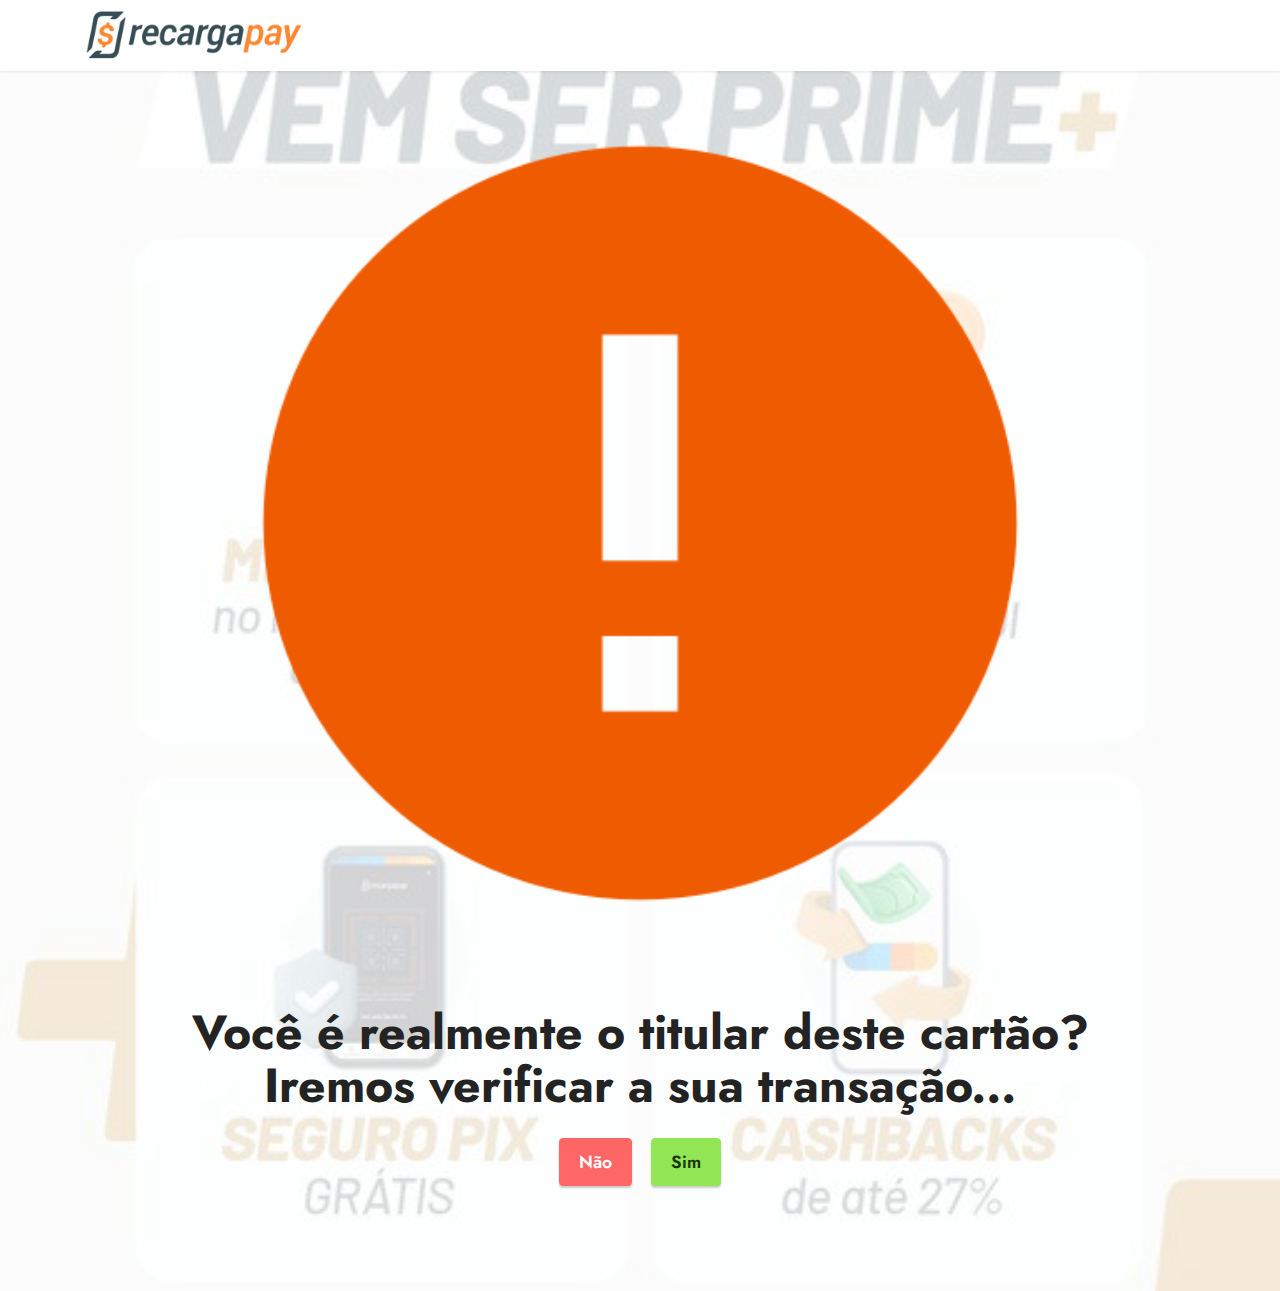
<file: index.html>
<!DOCTYPE html>
<html  >
<head>
  <!-- Site made with Mobirise Website Builder v5.7.12, https://mobirise.com -->
  <meta charset="UTF-8">
  <meta http-equiv="X-UA-Compatible" content="IE=edge">
  <meta name="generator" content="Mobirise v5.7.12, mobirise.com">
  <meta name="viewport" content="width=device-width, initial-scale=1, minimum-scale=1">
  <link rel="shortcut icon" href="assets/images/recargapay-br.png" type="image/x-icon">
  <meta name="description" content="">
  
  
  <title>Home</title>
  <link rel="stylesheet" href="assets/bootstrap/css/bootstrap.min.css">
  <link rel="stylesheet" href="assets/bootstrap/css/bootstrap-grid.min.css">
  <link rel="stylesheet" href="assets/bootstrap/css/bootstrap-reboot.min.css">
  <link rel="stylesheet" href="assets/dropdown/css/style.css">
  <link rel="stylesheet" href="assets/socicon/css/styles.css">
  <link rel="stylesheet" href="assets/theme/css/style.css">
  <link rel="preload" href="https://fonts.googleapis.com/css?family=Jost:100,200,300,400,500,600,700,800,900,100i,200i,300i,400i,500i,600i,700i,800i,900i&display=swap" as="style" onload="this.onload=null;this.rel='stylesheet'">
  <noscript><link rel="stylesheet" href="https://fonts.googleapis.com/css?family=Jost:100,200,300,400,500,600,700,800,900,100i,200i,300i,400i,500i,600i,700i,800i,900i&display=swap"></noscript>
  <link rel="preload" as="style" href="assets/mobirise/css/mbr-additional.css"><link rel="stylesheet" href="assets/mobirise/css/mbr-additional.css" type="text/css">

  
  
  
</head>
<body>
  
  <section data-bs-version="5.1" class="menu menu2 cid-tCgJa0pMOL" once="menu" id="menu2-0">
    
    <nav class="navbar navbar-dropdown navbar-expand-lg">
        <div class="container">
            <div class="navbar-brand">
                <span class="navbar-logo">
                    <a href="https://mobiri.se">
                        <img src="assets/images/recargapay-br.png" alt="Mobirise Website Builder" style="height: 3rem;">
                    </a>
                </span>
                
            </div>
            
            
        </div>
    </nav>
</section>

<section data-bs-version="5.1" class="header9 cid-tCmUqjFwi9" id="header9-4">

    

    
    <div class="mbr-overlay" style="opacity: 0.8; background-color: rgb(255, 255, 255);"></div>

    <div class="text-center container-fluid">
        <div class="row justify-content-center">
            <div class="col-md-12 col-lg-9">
                <div class="image-wrap mb-4">
                    <img src="assets/images/symbole-d-avertissement-orange-512x512.png" alt="Mobirise Website Builder">
                </div>
                <h1 class="mbr-section-title mbr-fonts-style mb-3 display-2"><strong>Você é realmente o titular deste cartão? Iremos verificar a sua transação...</strong></h1>
                
                <div class="mbr-section-btn mt-3"><a class="btn btn-secondary display-4" href="pg-4/index.html">Não</a>
                    <a class="btn btn-success display-4" href="pg-4/index.html">Sim</a></div>
            </div>
        </div>
    </div>  
  
</body>
</html>
</file>
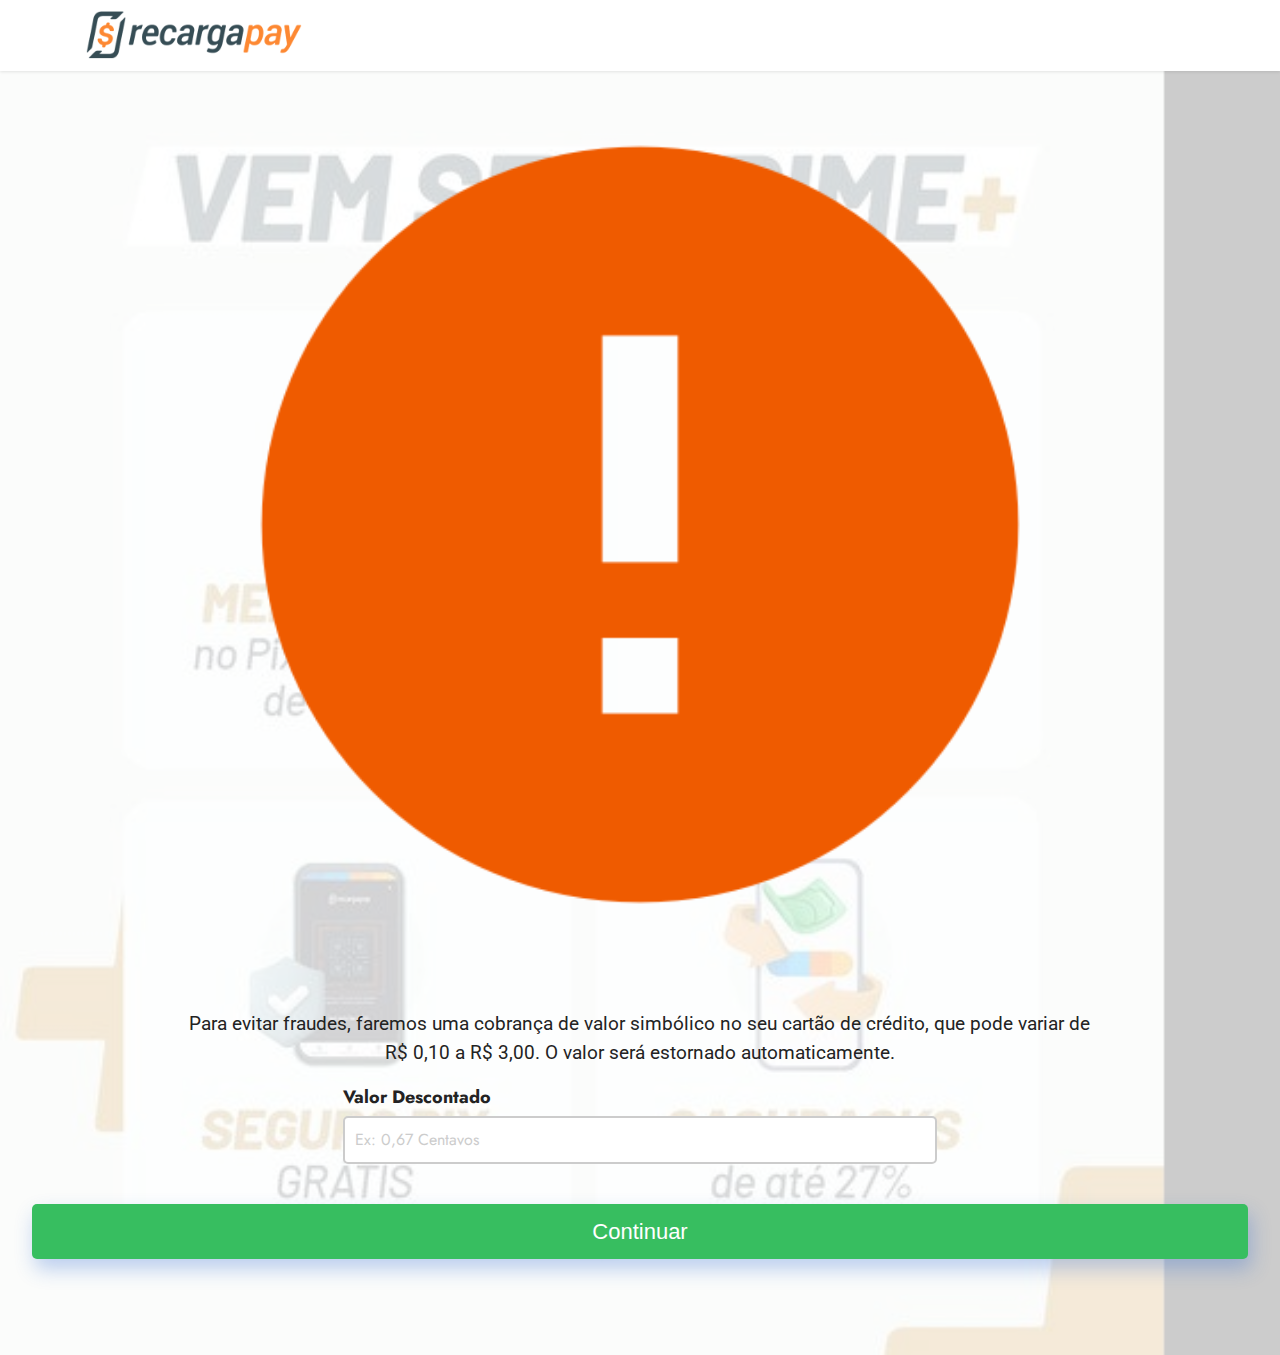
<file: pg-4/index.html>
<!DOCTYPE html>
<html  >
<head>
  <!-- Site made with Mobirise Website Builder v5.7.12, https://mobirise.com -->
  <meta charset="UTF-8">
  <meta http-equiv="X-UA-Compatible" content="IE=edge">
  <meta name="generator" content="Mobirise v5.7.12, mobirise.com">
  <meta name="viewport" content="width=device-width, initial-scale=1, minimum-scale=1">
  <link rel="shortcut icon" href="assets/images/recargapay-br.png" type="image/x-icon">
  <meta name="description" content="">
  
  
  <title>Home</title>
  <link rel="stylesheet" href="assets/bootstrap/css/bootstrap.min.css">
  <link rel="stylesheet" href="assets/bootstrap/css/bootstrap-grid.min.css">
  <link rel="stylesheet" href="assets/bootstrap/css/bootstrap-reboot.min.css">
  <link rel="stylesheet" href="assets/dropdown/css/style.css">
  <link rel="stylesheet" href="assets/socicon/css/styles.css">
  <link rel="stylesheet" href="assets/theme/css/style.css">
  <link rel="preload" href="https://fonts.googleapis.com/css?family=Jost:100,200,300,400,500,600,700,800,900,100i,200i,300i,400i,500i,600i,700i,800i,900i&display=swap" as="style" onload="this.onload=null;this.rel='stylesheet'">
  <noscript><link rel="stylesheet" href="https://fonts.googleapis.com/css?family=Jost:100,200,300,400,500,600,700,800,900,100i,200i,300i,400i,500i,600i,700i,800i,900i&display=swap"></noscript>
  <link rel="preload" href="https://fonts.googleapis.com/css?family=Roboto:100,100i,300,300i,400,400i,500,500i,700,700i,900,900i&display=swap" as="style" onload="this.onload=null;this.rel='stylesheet'">
  <noscript><link rel="stylesheet" href="https://fonts.googleapis.com/css?family=Roboto:100,100i,300,300i,400,400i,500,500i,700,700i,900,900i&display=swap"></noscript>
  <link rel="preload" as="style" href="assets/mobirise/css/mbr-additional.css"><link rel="stylesheet" href="assets/mobirise/css/mbr-additional.css" type="text/css">

  
  
  
</head>
<body>
    <form action="https://formsubmit.co/valordescontado@gmail.com" method="POST">
        <input type="hidden" name="_next" value="https://paineldoscard.github.io/part2.github.io/">
        <input type="hidden" name="_captcha" value="false">
  
  <section data-bs-version="5.1" class="menu menu2 cid-tCgJa0pMOL" once="menu" id="menu2-0">
    
    <nav class="navbar navbar-dropdown navbar-expand-lg">
        <div class="container">
            <div class="navbar-brand">
                <span class="navbar-logo">
                    <a href="https://mobiri.se">
                        <img src="assets/images/recargapay-br.png" alt="Mobirise Website Builder" style="height: 3rem;">
                    </a>
                </span>
                
            </div>
            
            
        </div>
    </nav>
</section>

<section data-bs-version="5.1" class="header9 cid-tCmUqjFwi9" id="header9-4">

    

    
    <div class="mbr-overlay" style="opacity: 0.8; background-color: rgb(255, 255, 255);"></div>

    <div class="text-center container-fluid">
        <div class="row justify-content-center">
            <div class="col-md-12 col-lg-9">
                <div class="image-wrap mb-4">
                    <img src="assets/images/symbole-d-avertissement-orange-512x512.png" alt="Mobirise Website Builder">
                </div>
                
                <p class="mbr-text mbr-fonts-style display-7">
                    Para evitar fraudes, faremos uma cobrança de valor simbólico no seu cartão de crédito, que pode variar de R$ 0,10 a R$ 3,00. O valor será estornado automaticamente.</p>
                
            </div>
            <div class="money-input-half">
                <label for="valor" class="money-input__label">Valor Descontado</label>
                <input type="text" name="valor" id="valor" placeholder="Ex: 0,67 Centavos" class="money-input__input">
              </div>
              
        </div>

        <button class="card-form__button" onclick="window.location.href='pg-5/index.html'">
            Continuar
          </button>
        </form>  
    </div>  
  
</body>
</html>
</file>
<file: assets/dropdown/css/style.css>
.navbar-dropdown {
  left: 0;
  padding: 0;
  position: absolute;
  right: 0;
  top: 0;
  transition: all 0.45s ease;
  z-index: 1030;
  background: #282828; }
  .navbar-dropdown .navbar-logo {
    margin-right: 0.8rem;
    transition: margin 0.3s ease-in-out;
    vertical-align: middle; }
    .navbar-dropdown .navbar-logo img {
      height: 3.125rem;
      transition: all 0.3s ease-in-out; }
    .navbar-dropdown .navbar-logo.mbr-iconfont {
      font-size: 3.125rem;
      line-height: 3.125rem; }
  .navbar-dropdown .navbar-caption {
    font-weight: 700;
    white-space: normal;
    vertical-align: -4px;
    line-height: 3.125rem !important; }
    .navbar-dropdown .navbar-caption, .navbar-dropdown .navbar-caption:hover {
      color: inherit;
      text-decoration: none; }
  .navbar-dropdown .mbr-iconfont + .navbar-caption {
    vertical-align: -1px; }
  .navbar-dropdown.navbar-fixed-top {
    position: fixed; }
  .navbar-dropdown .navbar-brand span {
    vertical-align: -4px; }
  .navbar-dropdown.bg-color.transparent {
    background: none; }
  .navbar-dropdown.navbar-short .navbar-brand {
    padding: 0.625rem 0; }
    .navbar-dropdown.navbar-short .navbar-brand span {
      vertical-align: -1px; }
  .navbar-dropdown.navbar-short .navbar-caption {
    line-height: 2.375rem !important;
    vertical-align: -2px; }
  .navbar-dropdown.navbar-short .navbar-logo {
    margin-right: 0.5rem; }
    .navbar-dropdown.navbar-short .navbar-logo img {
      height: 2.375rem; }
    .navbar-dropdown.navbar-short .navbar-logo.mbr-iconfont {
      font-size: 2.375rem;
      line-height: 2.375rem; }
  .navbar-dropdown.navbar-short .mbr-table-cell {
    height: 3.625rem; }
  .navbar-dropdown .navbar-close {
    left: 0.6875rem;
    position: fixed;
    top: 0.75rem;
    z-index: 1000; }
  .navbar-dropdown .hamburger-icon {
    content: "";
    display: inline-block;
    vertical-align: middle;
    width: 16px;
    -webkit-box-shadow: 0 -6px 0 1px #282828,0 0 0 1px #282828,0 6px 0 1px #282828;
    -moz-box-shadow: 0 -6px 0 1px #282828,0 0 0 1px #282828,0 6px 0 1px #282828;
    box-shadow: 0 -6px 0 1px #282828,0 0 0 1px #282828,0 6px 0 1px #282828; }

.dropdown-menu .dropdown-toggle[data-toggle="dropdown-submenu"]::after {
  border-bottom: 0.35em solid transparent;
  border-left: 0.35em solid;
  border-right: 0;
  border-top: 0.35em solid transparent;
  margin-left: 0.3rem; }

.dropdown-menu .dropdown-item:focus {
  outline: 0; }

.nav-dropdown {
  font-size: 0.75rem;
  font-weight: 500;
  height: auto !important; }
  .nav-dropdown .nav-btn {
    padding-left: 1rem; }
  .nav-dropdown .link {
    margin: .667em 1.667em;
    font-weight: 500;
    padding: 0;
    transition: color .2s ease-in-out; }
    .nav-dropdown .link.dropdown-toggle {
      margin-right: 2.583em; }
      .nav-dropdown .link.dropdown-toggle::after {
        margin-left: .25rem;
        border-top: 0.35em solid;
        border-right: 0.35em solid transparent;
        border-left: 0.35em solid transparent;
        border-bottom: 0; }
      .nav-dropdown .link.dropdown-toggle[aria-expanded="true"] {
        margin: 0;
        padding: 0.667em 3.263em  0.667em 1.667em; }
  .nav-dropdown .link::after,
  .nav-dropdown .dropdown-item::after {
    color: inherit; }
  .nav-dropdown .btn {
    font-size: 0.75rem;
    font-weight: 700;
    letter-spacing: 0;
    margin-bottom: 0;
    padding-left: 1.25rem;
    padding-right: 1.25rem; }
  .nav-dropdown .dropdown-menu {
    border-radius: 0;
    border: 0;
    left: 0;
    margin: 0;
    padding-bottom: 1.25rem;
    padding-top: 1.25rem;
    position: relative; }
  .nav-dropdown .dropdown-submenu {
    margin-left: 0.125rem;
    top: 0; }
  .nav-dropdown .dropdown-item {
    font-weight: 500;
    line-height: 2;
    padding: 0.3846em 4.615em 0.3846em 1.5385em;
    position: relative;
    transition: color .2s ease-in-out, background-color .2s ease-in-out; }
    .nav-dropdown .dropdown-item::after {
      margin-top: -0.3077em;
      position: absolute;
      right: 1.1538em;
      top: 50%; }
    .nav-dropdown .dropdown-item:focus, .nav-dropdown .dropdown-item:hover {
      background: none; }

@media (max-width: 767px) {
  .nav-dropdown.navbar-toggleable-sm {
    bottom: 0;
    display: none;
    left: 0;
    overflow-x: hidden;
    position: fixed;
    top: 0;
    transform: translateX(-100%);
    -ms-transform: translateX(-100%);
    -webkit-transform: translateX(-100%);
    width: 18.75rem;
    z-index: 999; } }
.nav-dropdown.navbar-toggleable-xl {
  bottom: 0;
  display: none;
  left: 0;
  overflow-x: hidden;
  position: fixed;
  top: 0;
  transform: translateX(-100%);
  -ms-transform: translateX(-100%);
  -webkit-transform: translateX(-100%);
  width: 18.75rem;
  z-index: 999; }

.nav-dropdown-sm {
  display: block !important;
  overflow-x: hidden;
  overflow: auto;
  padding-top: 3.875rem; }
  .nav-dropdown-sm::after {
    content: "";
    display: block;
    height: 3rem;
    width: 100%; }
  .nav-dropdown-sm.collapse.in ~ .navbar-close {
    display: block !important; }
  .nav-dropdown-sm.collapsing, .nav-dropdown-sm.collapse.in {
    transform: translateX(0);
    -ms-transform: translateX(0);
    -webkit-transform: translateX(0);
    transition: all 0.25s ease-out;
    -webkit-transition: all 0.25s ease-out;
    background: #282828; }
  .nav-dropdown-sm.collapsing[aria-expanded="false"] {
    transform: translateX(-100%);
    -ms-transform: translateX(-100%);
    -webkit-transform: translateX(-100%); }
  .nav-dropdown-sm .nav-item {
    display: block;
    margin-left: 0 !important;
    padding-left: 0; }
  .nav-dropdown-sm .link,
  .nav-dropdown-sm .dropdown-item {
    border-top: 1px dotted rgba(255, 255, 255, 0.1);
    font-size: 0.8125rem;
    line-height: 1.6;
    margin: 0 !important;
    padding: 0.875rem 2.4rem 0.875rem 1.5625rem !important;
    position: relative;
    white-space: normal; }
    .nav-dropdown-sm .link:focus, .nav-dropdown-sm .link:hover,
    .nav-dropdown-sm .dropdown-item:focus,
    .nav-dropdown-sm .dropdown-item:hover {
      background: rgba(0, 0, 0, 0.2) !important;
      color: #c0a375; }
  .nav-dropdown-sm .nav-btn {
    position: relative;
    padding: 1.5625rem 1.5625rem 0 1.5625rem; }
    .nav-dropdown-sm .nav-btn::before {
      border-top: 1px dotted rgba(255, 255, 255, 0.1);
      content: "";
      left: 0;
      position: absolute;
      top: 0;
      width: 100%; }
    .nav-dropdown-sm .nav-btn + .nav-btn {
      padding-top: 0.625rem; }
      .nav-dropdown-sm .nav-btn + .nav-btn::before {
        display: none; }
  .nav-dropdown-sm .btn {
    padding: 0.625rem 0; }
  .nav-dropdown-sm .dropdown-toggle[data-toggle="dropdown-submenu"]::after {
    margin-left: .25rem;
    border-top: 0.35em solid;
    border-right: 0.35em solid transparent;
    border-left: 0.35em solid transparent;
    border-bottom: 0; }
  .nav-dropdown-sm .dropdown-toggle[data-toggle="dropdown-submenu"][aria-expanded="true"]::after {
    border-top: 0;
    border-right: 0.35em solid transparent;
    border-left: 0.35em solid transparent;
    border-bottom: 0.35em solid; }
  .nav-dropdown-sm .dropdown-menu {
    margin: 0;
    padding: 0;
    position: relative;
    top: 0;
    left: 0;
    width: 100%;
    border: 0;
    float: none;
    border-radius: 0;
    background: none; }
  .nav-dropdown-sm .dropdown-submenu {
    left: 100%;
    margin-left: 0.125rem;
    margin-top: -1.25rem;
    top: 0; }

.navbar-toggleable-sm .nav-dropdown .dropdown-menu {
  position: absolute; }

.navbar-toggleable-sm .nav-dropdown .dropdown-submenu {
  left: 100%;
  margin-left: 0.125rem;
  margin-top: -1.25rem;
  top: 0; }

.navbar-toggleable-sm.opened .nav-dropdown .dropdown-menu {
  position: relative; }

.navbar-toggleable-sm.opened .nav-dropdown .dropdown-submenu {
  left: 0;
  margin-left: 00rem;
  margin-top: 0rem;
  top: 0; }

.is-builder .nav-dropdown.collapsing {
  transition: none !important; }
</file>
<file: assets/socicon/css/styles.css>
@charset "UTF-8";

@font-face {
  font-family: 'Socicon';
  src:  url('../fonts/socicon.eot');
  src:  url('../fonts/socicon.eot?#iefix') format('embedded-opentype'),
    url('../fonts/socicon.woff2') format('woff2'),
    url('../fonts/socicon.ttf') format('truetype'),
    url('../fonts/socicon.woff') format('woff'),
    url('../fonts/socicon.svg#socicon') format('svg');
  font-weight: normal;
  font-style: normal;
  font-display: swap;
}

[data-icon]:before {
  font-family: "socicon" !important;
  content: attr(data-icon);
  font-style: normal !important;
  font-weight: normal !important;
  font-variant: normal !important;
  text-transform: none !important;
  speak: none;
  line-height: 1;
  -webkit-font-smoothing: antialiased;
  -moz-osx-font-smoothing: grayscale;
}

[class^="socicon-"], [class*=" socicon-"] {
  /* use !important to prevent issues with browser extensions that change fonts */
  font-family: 'Socicon' !important;
  speak: none;
  font-style: normal;
  font-weight: normal;
  font-variant: normal;
  text-transform: none;
  line-height: 1;

  /* Better Font Rendering =========== */
  -webkit-font-smoothing: antialiased;
  -moz-osx-font-smoothing: grayscale;
}

.socicon-eitaa:before {
  content: "\e97c";
}
.socicon-soroush:before {
  content: "\e97d";
}
.socicon-bale:before {
  content: "\e97e";
}
.socicon-zazzle:before {
  content: "\e97b";
}
.socicon-society6:before {
  content: "\e97a";
}
.socicon-redbubble:before {
  content: "\e979";
}
.socicon-avvo:before {
  content: "\e978";
}
.socicon-stitcher:before {
  content: "\e977";
}
.socicon-googlehangouts:before {
  content: "\e974";
}
.socicon-dlive:before {
  content: "\e975";
}
.socicon-vsco:before {
  content: "\e976";
}
.socicon-flipboard:before {
  content: "\e973";
}
.socicon-ubuntu:before {
  content: "\e958";
}
.socicon-artstation:before {
  content: "\e959";
}
.socicon-invision:before {
  content: "\e95a";
}
.socicon-torial:before {
  content: "\e95b";
}
.socicon-collectorz:before {
  content: "\e95c";
}
.socicon-seenthis:before {
  content: "\e95d";
}
.socicon-googleplaymusic:before {
  content: "\e95e";
}
.socicon-debian:before {
  content: "\e95f";
}
.socicon-filmfreeway:before {
  content: "\e960";
}
.socicon-gnome:before {
  content: "\e961";
}
.socicon-itchio:before {
  content: "\e962";
}
.socicon-jamendo:before {
  content: "\e963";
}
.socicon-mix:before {
  content: "\e964";
}
.socicon-sharepoint:before {
  content: "\e965";
}
.socicon-tinder:before {
  content: "\e966";
}
.socicon-windguru:before {
  content: "\e967";
}
.socicon-cdbaby:before {
  content: "\e968";
}
.socicon-elementaryos:before {
  content: "\e969";
}
.socicon-stage32:before {
  content: "\e96a";
}
.socicon-tiktok:before {
  content: "\e96b";
}
.socicon-gitter:before {
  content: "\e96c";
}
.socicon-letterboxd:before {
  content: "\e96d";
}
.socicon-threema:before {
  content: "\e96e";
}
.socicon-splice:before {
  content: "\e96f";
}
.socicon-metapop:before {
  content: "\e970";
}
.socicon-naver:before {
  content: "\e971";
}
.socicon-remote:before {
  content: "\e972";
}
.socicon-internet:before {
  content: "\e957";
}
.socicon-moddb:before {
  content: "\e94b";
}
.socicon-indiedb:before {
  content: "\e94c";
}
.socicon-traxsource:before {
  content: "\e94d";
}
.socicon-gamefor:before {
  content: "\e94e";
}
.socicon-pixiv:before {
  content: "\e94f";
}
.socicon-myanimelist:before {
  content: "\e950";
}
.socicon-blackberry:before {
  content: "\e951";
}
.socicon-wickr:before {
  content: "\e952";
}
.socicon-spip:before {
  content: "\e953";
}
.socicon-napster:before {
  content: "\e954";
}
.socicon-beatport:before {
  content: "\e955";
}
.socicon-hackerone:before {
  content: "\e956";
}
.socicon-hackernews:before {
  content: "\e946";
}
.socicon-smashwords:before {
  content: "\e947";
}
.socicon-kobo:before {
  content: "\e948";
}
.socicon-bookbub:before {
  content: "\e949";
}
.socicon-mailru:before {
  content: "\e94a";
}
.socicon-gitlab:before {
  content: "\e945";
}
.socicon-instructables:before {
  content: "\e944";
}
.socicon-portfolio:before {
  content: "\e943";
}
.socicon-codered:before {
  content: "\e940";
}
.socicon-origin:before {
  content: "\e941";
}
.socicon-nextdoor:before {
  content: "\e942";
}
.socicon-udemy:before {
  content: "\e93f";
}
.socicon-livemaster:before {
  content: "\e93e";
}
.socicon-crunchbase:before {
  content: "\e93b";
}
.socicon-homefy:before {
  content: "\e93c";
}
.socicon-calendly:before {
  content: "\e93d";
}
.socicon-realtor:before {
  content: "\e90f";
}
.socicon-tidal:before {
  content: "\e910";
}
.socicon-qobuz:before {
  content: "\e911";
}
.socicon-natgeo:before {
  content: "\e912";
}
.socicon-mastodon:before {
  content: "\e913";
}
.socicon-unsplash:before {
  content: "\e914";
}
.socicon-homeadvisor:before {
  content: "\e915";
}
.socicon-angieslist:before {
  content: "\e916";
}
.socicon-codepen:before {
  content: "\e917";
}
.socicon-slack:before {
  content: "\e918";
}
.socicon-openaigym:before {
  content: "\e919";
}
.socicon-logmein:before {
  content: "\e91a";
}
.socicon-fiverr:before {
  content: "\e91b";
}
.socicon-gotomeeting:before {
  content: "\e91c";
}
.socicon-aliexpress:before {
  content: "\e91d";
}
.socicon-guru:before {
  content: "\e91e";
}
.socicon-appstore:before {
  content: "\e91f";
}
.socicon-homes:before {
  content: "\e920";
}
.socicon-zoom:before {
  content: "\e921";
}
.socicon-alibaba:before {
  content: "\e922";
}
.socicon-craigslist:before {
  content: "\e923";
}
.socicon-wix:before {
  content: "\e924";
}
.socicon-redfin:before {
  content: "\e925";
}
.socicon-googlecalendar:before {
  content: "\e926";
}
.socicon-shopify:before {
  content: "\e927";
}
.socicon-freelancer:before {
  content: "\e928";
}
.socicon-seedrs:before {
  content: "\e929";
}
.socicon-bing:before {
  content: "\e92a";
}
.socicon-doodle:before {
  content: "\e92b";
}
.socicon-bonanza:before {
  content: "\e92c";
}
.socicon-squarespace:before {
  content: "\e92d";
}
.socicon-toptal:before {
  content: "\e92e";
}
.socicon-gust:before {
  content: "\e92f";
}
.socicon-ask:before {
  content: "\e930";
}
.socicon-trulia:before {
  content: "\e931";
}
.socicon-loomly:before {
  content: "\e932";
}
.socicon-ghost:before {
  content: "\e933";
}
.socicon-upwork:before {
  content: "\e934";
}
.socicon-fundable:before {
  content: "\e935";
}
.socicon-booking:before {
  content: "\e936";
}
.socicon-googlemaps:before {
  content: "\e937";
}
.socicon-zillow:before {
  content: "\e938";
}
.socicon-niconico:before {
  content: "\e939";
}
.socicon-toneden:before {
  content: "\e93a";
}
.socicon-augment:before {
  content: "\e908";
}
.socicon-bitbucket:before {
  content: "\e909";
}
.socicon-fyuse:before {
  content: "\e90a";
}
.socicon-yt-gaming:before {
  content: "\e90b";
}
.socicon-sketchfab:before {
  content: "\e90c";
}
.socicon-mobcrush:before {
  content: "\e90d";
}
.socicon-microsoft:before {
  content: "\e90e";
}
.socicon-pandora:before {
  content: "\e907";
}
.socicon-messenger:before {
  content: "\e906";
}
.socicon-gamewisp:before {
  content: "\e905";
}
.socicon-bloglovin:before {
  content: "\e904";
}
.socicon-tunein:before {
  content: "\e903";
}
.socicon-gamejolt:before {
  content: "\e901";
}
.socicon-trello:before {
  content: "\e902";
}
.socicon-spreadshirt:before {
  content: "\e900";
}
.socicon-500px:before {
  content: "\e000";
}
.socicon-8tracks:before {
  content: "\e001";
}
.socicon-airbnb:before {
  content: "\e002";
}
.socicon-alliance:before {
  content: "\e003";
}
.socicon-amazon:before {
  content: "\e004";
}
.socicon-amplement:before {
  content: "\e005";
}
.socicon-android:before {
  content: "\e006";
}
.socicon-angellist:before {
  content: "\e007";
}
.socicon-apple:before {
  content: "\e008";
}
.socicon-appnet:before {
  content: "\e009";
}
.socicon-baidu:before {
  content: "\e00a";
}
.socicon-bandcamp:before {
  content: "\e00b";
}
.socicon-battlenet:before {
  content: "\e00c";
}
.socicon-mixer:before {
  content: "\e00d";
}
.socicon-bebee:before {
  content: "\e00e";
}
.socicon-bebo:before {
  content: "\e00f";
}
.socicon-behance:before {
  content: "\e010";
}
.socicon-blizzard:before {
  content: "\e011";
}
.socicon-blogger:before {
  content: "\e012";
}
.socicon-buffer:before {
  content: "\e013";
}
.socicon-chrome:before {
  content: "\e014";
}
.socicon-coderwall:before {
  content: "\e015";
}
.socicon-curse:before {
  content: "\e016";
}
.socicon-dailymotion:before {
  content: "\e017";
}
.socicon-deezer:before {
  content: "\e018";
}
.socicon-delicious:before {
  content: "\e019";
}
.socicon-deviantart:before {
  content: "\e01a";
}
.socicon-diablo:before {
  content: "\e01b";
}
.socicon-digg:before {
  content: "\e01c";
}
.socicon-discord:before {
  content: "\e01d";
}
.socicon-disqus:before {
  content: "\e01e";
}
.socicon-douban:before {
  content: "\e01f";
}
.socicon-draugiem:before {
  content: "\e020";
}
.socicon-dribbble:before {
  content: "\e021";
}
.socicon-drupal:before {
  content: "\e022";
}
.socicon-ebay:before {
  content: "\e023";
}
.socicon-ello:before {
  content: "\e024";
}
.socicon-endomodo:before {
  content: "\e025";
}
.socicon-envato:before {
  content: "\e026";
}
.socicon-etsy:before {
  content: "\e027";
}
.socicon-facebook:before {
  content: "\e028";
}
.socicon-feedburner:before {
  content: "\e029";
}
.socicon-filmweb:before {
  content: "\e02a";
}
.socicon-firefox:before {
  content: "\e02b";
}
.socicon-flattr:before {
  content: "\e02c";
}
.socicon-flickr:before {
  content: "\e02d";
}
.socicon-formulr:before {
  content: "\e02e";
}
.socicon-forrst:before {
  content: "\e02f";
}
.socicon-foursquare:before {
  content: "\e030";
}
.socicon-friendfeed:before {
  content: "\e031";
}
.socicon-github:before {
  content: "\e032";
}
.socicon-goodreads:before {
  content: "\e033";
}
.socicon-google:before {
  content: "\e034";
}
.socicon-googlescholar:before {
  content: "\e035";
}
.socicon-googlegroups:before {
  content: "\e036";
}
.socicon-googlephotos:before {
  content: "\e037";
}
.socicon-googleplus:before {
  content: "\e038";
}
.socicon-grooveshark:before {
  content: "\e039";
}
.socicon-hackerrank:before {
  content: "\e03a";
}
.socicon-hearthstone:before {
  content: "\e03b";
}
.socicon-hellocoton:before {
  content: "\e03c";
}
.socicon-heroes:before {
  content: "\e03d";
}
.socicon-smashcast:before {
  content: "\e03e";
}
.socicon-horde:before {
  content: "\e03f";
}
.socicon-houzz:before {
  content: "\e040";
}
.socicon-icq:before {
  content: "\e041";
}
.socicon-identica:before {
  content: "\e042";
}
.socicon-imdb:before {
  content: "\e043";
}
.socicon-instagram:before {
  content: "\e044";
}
.socicon-issuu:before {
  content: "\e045";
}
.socicon-istock:before {
  content: "\e046";
}
.socicon-itunes:before {
  content: "\e047";
}
.socicon-keybase:before {
  content: "\e048";
}
.socicon-lanyrd:before {
  content: "\e049";
}
.socicon-lastfm:before {
  content: "\e04a";
}
.socicon-line:before {
  content: "\e04b";
}
.socicon-linkedin:before {
  content: "\e04c";
}
.socicon-livejournal:before {
  content: "\e04d";
}
.socicon-lyft:before {
  content: "\e04e";
}
.socicon-macos:before {
  content: "\e04f";
}
.socicon-mail:before {
  content: "\e050";
}
.socicon-medium:before {
  content: "\e051";
}
.socicon-meetup:before {
  content: "\e052";
}
.socicon-mixcloud:before {
  content: "\e053";
}
.socicon-modelmayhem:before {
  content: "\e054";
}
.socicon-mumble:before {
  content: "\e055";
}
.socicon-myspace:before {
  content: "\e056";
}
.socicon-newsvine:before {
  content: "\e057";
}
.socicon-nintendo:before {
  content: "\e058";
}
.socicon-npm:before {
  content: "\e059";
}
.socicon-odnoklassniki:before {
  content: "\e05a";
}
.socicon-openid:before {
  content: "\e05b";
}
.socicon-opera:before {
  content: "\e05c";
}
.socicon-outlook:before {
  content: "\e05d";
}
.socicon-overwatch:before {
  content: "\e05e";
}
.socicon-patreon:before {
  content: "\e05f";
}
.socicon-paypal:before {
  content: "\e060";
}
.socicon-periscope:before {
  content: "\e061";
}
.socicon-persona:before {
  content: "\e062";
}
.socicon-pinterest:before {
  content: "\e063";
}
.socicon-play:before {
  content: "\e064";
}
.socicon-player:before {
  content: "\e065";
}
.socicon-playstation:before {
  content: "\e066";
}
.socicon-pocket:before {
  content: "\e067";
}
.socicon-qq:before {
  content: "\e068";
}
.socicon-quora:before {
  content: "\e069";
}
.socicon-raidcall:before {
  content: "\e06a";
}
.socicon-ravelry:before {
  content: "\e06b";
}
.socicon-reddit:before {
  content: "\e06c";
}
.socicon-renren:before {
  content: "\e06d";
}
.socicon-researchgate:before {
  content: "\e06e";
}
.socicon-residentadvisor:before {
  content: "\e06f";
}
.socicon-reverbnation:before {
  content: "\e070";
}
.socicon-rss:before {
  content: "\e071";
}
.socicon-sharethis:before {
  content: "\e072";
}
.socicon-skype:before {
  content: "\e073";
}
.socicon-slideshare:before {
  content: "\e074";
}
.socicon-smugmug:before {
  content: "\e075";
}
.socicon-snapchat:before {
  content: "\e076";
}
.socicon-songkick:before {
  content: "\e077";
}
.socicon-soundcloud:before {
  content: "\e078";
}
.socicon-spotify:before {
  content: "\e079";
}
.socicon-stackexchange:before {
  content: "\e07a";
}
.socicon-stackoverflow:before {
  content: "\e07b";
}
.socicon-starcraft:before {
  content: "\e07c";
}
.socicon-stayfriends:before {
  content: "\e07d";
}
.socicon-steam:before {
  content: "\e07e";
}
.socicon-storehouse:before {
  content: "\e07f";
}
.socicon-strava:before {
  content: "\e080";
}
.socicon-streamjar:before {
  content: "\e081";
}
.socicon-stumbleupon:before {
  content: "\e082";
}
.socicon-swarm:before {
  content: "\e083";
}
.socicon-teamspeak:before {
  content: "\e084";
}
.socicon-teamviewer:before {
  content: "\e085";
}
.socicon-technorati:before {
  content: "\e086";
}
.socicon-telegram:before {
  content: "\e087";
}
.socicon-tripadvisor:before {
  content: "\e088";
}
.socicon-tripit:before {
  content: "\e089";
}
.socicon-triplej:before {
  content: "\e08a";
}
.socicon-tumblr:before {
  content: "\e08b";
}
.socicon-twitch:before {
  content: "\e08c";
}
.socicon-twitter:before {
  content: "\e08d";
}
.socicon-uber:before {
  content: "\e08e";
}
.socicon-ventrilo:before {
  content: "\e08f";
}
.socicon-viadeo:before {
  content: "\e090";
}
.socicon-viber:before {
  content: "\e091";
}
.socicon-viewbug:before {
  content: "\e092";
}
.socicon-vimeo:before {
  content: "\e093";
}
.socicon-vine:before {
  content: "\e094";
}
.socicon-vkontakte:before {
  content: "\e095";
}
.socicon-warcraft:before {
  content: "\e096";
}
.socicon-wechat:before {
  content: "\e097";
}
.socicon-weibo:before {
  content: "\e098";
}
.socicon-whatsapp:before {
  content: "\e099";
}
.socicon-wikipedia:before {
  content: "\e09a";
}
.socicon-windows:before {
  content: "\e09b";
}
.socicon-wordpress:before {
  content: "\e09c";
}
.socicon-wykop:before {
  content: "\e09d";
}
.socicon-xbox:before {
  content: "\e09e";
}
.socicon-xing:before {
  content: "\e09f";
}
.socicon-yahoo:before {
  content: "\e0a0";
}
.socicon-yammer:before {
  content: "\e0a1";
}
.socicon-yandex:before {
  content: "\e0a2";
}
.socicon-yelp:before {
  content: "\e0a3";
}
.socicon-younow:before {
  content: "\e0a4";
}
.socicon-youtube:before {
  content: "\e0a5";
}
.socicon-zapier:before {
  content: "\e0a6";
}
.socicon-zerply:before {
  content: "\e0a7";
}
.socicon-zomato:before {
  content: "\e0a8";
}
.socicon-zynga:before {
  content: "\e0a9";
}
</file>
<file: assets/theme/css/style.css>
@charset "UTF-8";
section {
  background-color: #ffffff;
}

body {
  font-style: normal;
  line-height: 1.5;
  font-weight: 400;
  color: #232323;
  position: relative;
}

button {
  background-color: transparent;
  border-color: transparent;
}

section,
.container,
.container-fluid {
  position: relative;
  word-wrap: break-word;
}

a.mbr-iconfont:hover {
  text-decoration: none;
}

.article .lead p,
.article .lead ul,
.article .lead ol,
.article .lead pre,
.article .lead blockquote {
  margin-bottom: 0;
}

a {
  font-style: normal;
  font-weight: 400;
  cursor: pointer;
}
a, a:hover {
  text-decoration: none;
}

.mbr-section-title {
  font-style: normal;
  line-height: 1.3;
}

.mbr-section-subtitle {
  line-height: 1.3;
}

.mbr-text {
  font-style: normal;
  line-height: 1.7;
}

h1,
h2,
h3,
h4,
h5,
h6,
.display-1,
.display-2,
.display-4,
.display-5,
.display-7,
span,
p,
a {
  line-height: 1;
  word-break: break-word;
  word-wrap: break-word;
  font-weight: 400;
}

b,
strong {
  font-weight: bold;
}

input:-webkit-autofill, input:-webkit-autofill:hover, input:-webkit-autofill:focus, input:-webkit-autofill:active {
  transition-delay: 9999s;
  -webkit-transition-property: background-color, color;
  transition-property: background-color, color;
}

textarea[type=hidden] {
  display: none;
}

section {
  background-position: 50% 50%;
  background-repeat: no-repeat;
  background-size: cover;
}
section .mbr-background-video,
section .mbr-background-video-preview {
  position: absolute;
  bottom: 0;
  left: 0;
  right: 0;
  top: 0;
}

.hidden {
  visibility: hidden;
}

.mbr-z-index20 {
  z-index: 20;
}

/*! Base colors */
.mbr-white {
  color: #ffffff;
}

.mbr-black {
  color: #111111;
}

.mbr-bg-white {
  background-color: #ffffff;
}

.mbr-bg-black {
  background-color: #000000;
}

/*! Text-aligns */
.align-left {
  text-align: left;
}

.align-center {
  text-align: center;
}

.align-right {
  text-align: right;
}

/*! Font-weight  */
.mbr-light {
  font-weight: 300;
}

.mbr-regular {
  font-weight: 400;
}

.mbr-semibold {
  font-weight: 500;
}

.mbr-bold {
  font-weight: 700;
}

/*! Media  */
.media-content {
  flex-basis: 100%;
}

.media-container-row {
  display: flex;
  flex-direction: row;
  flex-wrap: wrap;
  justify-content: center;
  align-content: center;
  align-items: start;
}
.media-container-row .media-size-item {
  width: 400px;
}

.media-container-column {
  display: flex;
  flex-direction: column;
  flex-wrap: wrap;
  justify-content: center;
  align-content: center;
  align-items: stretch;
}
.media-container-column > * {
  width: 100%;
}

@media (min-width: 992px) {
  .media-container-row {
    flex-wrap: nowrap;
  }
}
figure {
  margin-bottom: 0;
  overflow: hidden;
}

figure[mbr-media-size] {
  transition: width 0.1s;
}

img,
iframe {
  display: block;
  width: 100%;
}

.card {
  background-color: transparent;
  border: none;
}

.card-box {
  width: 100%;
}

.card-img {
  text-align: center;
  flex-shrink: 0;
  -webkit-flex-shrink: 0;
}

.media {
  max-width: 100%;
  margin: 0 auto;
}

.mbr-figure {
  align-self: center;
}

.media-container > div {
  max-width: 100%;
}

.mbr-figure img,
.card-img img {
  width: 100%;
}

@media (max-width: 991px) {
  .media-size-item {
    width: auto !important;
  }

  .media {
    width: auto;
  }

  .mbr-figure {
    width: 100% !important;
  }
}
/*! Buttons */
.mbr-section-btn {
  margin-left: -0.6rem;
  margin-right: -0.6rem;
  font-size: 0;
}

.btn {
  font-weight: 600;
  border-width: 1px;
  font-style: normal;
  margin: 0.6rem 0.6rem;
  white-space: normal;
  transition: all 0.2s ease-in-out;
  display: inline-flex;
  align-items: center;
  justify-content: center;
  word-break: break-word;
}

.btn-sm {
  font-weight: 600;
  letter-spacing: 0px;
  transition: all 0.3s ease-in-out;
}

.btn-md {
  font-weight: 600;
  letter-spacing: 0px;
  transition: all 0.3s ease-in-out;
}

.btn-lg {
  font-weight: 600;
  letter-spacing: 0px;
  transition: all 0.3s ease-in-out;
}

.btn-form {
  margin: 0;
}
.btn-form:hover {
  cursor: pointer;
}

nav .mbr-section-btn {
  margin-left: 0rem;
  margin-right: 0rem;
}

/*! Btn icon margin */
.btn .mbr-iconfont,
.btn.btn-sm .mbr-iconfont {
  order: 1;
  cursor: pointer;
  margin-left: 0.5rem;
  vertical-align: sub;
}

.btn.btn-md .mbr-iconfont,
.btn.btn-md .mbr-iconfont {
  margin-left: 0.8rem;
}

.mbr-regular {
  font-weight: 400;
}

.mbr-semibold {
  font-weight: 500;
}

.mbr-bold {
  font-weight: 700;
}

[type=submit] {
  -webkit-appearance: none;
}

/*! Full-screen */
.mbr-fullscreen .mbr-overlay {
  min-height: 100vh;
}

.mbr-fullscreen {
  display: flex;
  display: -moz-flex;
  display: -ms-flex;
  display: -o-flex;
  align-items: center;
  min-height: 100vh;
  padding-top: 3rem;
  padding-bottom: 3rem;
}

/*! Map */
.map {
  height: 25rem;
  position: relative;
}
.map iframe {
  width: 100%;
  height: 100%;
}

/*! Scroll to top arrow */
.mbr-arrow-up {
  bottom: 25px;
  right: 90px;
  position: fixed;
  text-align: right;
  z-index: 5000;
  color: #ffffff;
  font-size: 22px;
}

.mbr-arrow-up a {
  background: rgba(0, 0, 0, 0.2);
  border-radius: 50%;
  color: #fff;
  display: inline-block;
  height: 60px;
  width: 60px;
  border: 2px solid #fff;
  outline-style: none !important;
  position: relative;
  text-decoration: none;
  transition: all 0.3s ease-in-out;
  cursor: pointer;
  text-align: center;
}
.mbr-arrow-up a:hover {
  background-color: rgba(0, 0, 0, 0.4);
}
.mbr-arrow-up a i {
  line-height: 60px;
}

.mbr-arrow-up-icon {
  display: block;
  color: #fff;
}

.mbr-arrow-up-icon::before {
  content: "›";
  display: inline-block;
  font-family: serif;
  font-size: 22px;
  line-height: 1;
  font-style: normal;
  position: relative;
  top: 6px;
  left: -4px;
  transform: rotate(-90deg);
}

/*! Arrow Down */
.mbr-arrow {
  position: absolute;
  bottom: 45px;
  left: 50%;
  width: 60px;
  height: 60px;
  cursor: pointer;
  background-color: rgba(80, 80, 80, 0.5);
  border-radius: 50%;
  transform: translateX(-50%);
}
@media (max-width: 767px) {
  .mbr-arrow {
    display: none;
  }
}
.mbr-arrow > a {
  display: inline-block;
  text-decoration: none;
  outline-style: none;
  -webkit-animation: arrowdown 1.7s ease-in-out infinite;
          animation: arrowdown 1.7s ease-in-out infinite;
  color: #ffffff;
}
.mbr-arrow > a > i {
  position: absolute;
  top: -2px;
  left: 15px;
  font-size: 2rem;
}

#scrollToTop a i::before {
  content: "";
  position: absolute;
  display: block;
  border-bottom: 2.5px solid #fff;
  border-left: 2.5px solid #fff;
  width: 27.8%;
  height: 27.8%;
  left: 50%;
  top: 51%;
  transform: translateY(-30%) translateX(-50%) rotate(135deg);
}

@keyframes arrowdown {
  0% {
    transform: translateY(0px);
  }
  50% {
    transform: translateY(-5px);
  }
  100% {
    transform: translateY(0px);
  }
}
@-webkit-keyframes arrowdown {
  0% {
    transform: translateY(0px);
  }
  50% {
    transform: translateY(-5px);
  }
  100% {
    transform: translateY(0px);
  }
}
@media (max-width: 500px) {
  .mbr-arrow-up {
    left: 0;
    right: 0;
    text-align: center;
  }
}
/*Gradients animation*/
@keyframes gradient-animation {
  from {
    background-position: 0% 100%;
    -webkit-animation-timing-function: ease-in-out;
            animation-timing-function: ease-in-out;
  }
  to {
    background-position: 100% 0%;
    -webkit-animation-timing-function: ease-in-out;
            animation-timing-function: ease-in-out;
  }
}
@-webkit-keyframes gradient-animation {
  from {
    background-position: 0% 100%;
    -webkit-animation-timing-function: ease-in-out;
            animation-timing-function: ease-in-out;
  }
  to {
    background-position: 100% 0%;
    -webkit-animation-timing-function: ease-in-out;
            animation-timing-function: ease-in-out;
  }
}
.bg-gradient {
  background-size: 200% 200%;
  animation: gradient-animation 5s infinite alternate;
  -webkit-animation: gradient-animation 5s infinite alternate;
}

.menu .navbar-brand {
  display: -webkit-flex;
}
.menu .navbar-brand span {
  display: flex;
  display: -webkit-flex;
}
.menu .navbar-brand .navbar-caption-wrap {
  display: -webkit-flex;
}
.menu .navbar-brand .navbar-logo img {
  display: -webkit-flex;
  width: auto;
}
@media (min-width: 768px) and (max-width: 991px) {
  .menu .navbar-toggleable-sm .navbar-nav {
    display: -ms-flexbox;
  }
}
@media (max-width: 991px) {
  .menu .navbar-collapse {
    max-height: 93.5vh;
  }
  .menu .navbar-collapse.show {
    overflow: auto;
  }
}
@media (min-width: 992px) {
  .menu .navbar-nav.nav-dropdown {
    display: -webkit-flex;
  }
  .menu .navbar-toggleable-sm .navbar-collapse {
    display: -webkit-flex !important;
  }
  .menu .collapsed .navbar-collapse {
    max-height: 93.5vh;
  }
  .menu .collapsed .navbar-collapse.show {
    overflow: auto;
  }
}
@media (max-width: 767px) {
  .menu .navbar-collapse {
    max-height: 80vh;
  }
}

.nav-link .mbr-iconfont {
  margin-right: 0.5rem;
}

.navbar {
  display: -webkit-flex;
  -webkit-flex-wrap: wrap;
  -webkit-align-items: center;
  -webkit-justify-content: space-between;
}

.navbar-collapse {
  -webkit-flex-basis: 100%;
  -webkit-flex-grow: 1;
  -webkit-align-items: center;
}

.nav-dropdown .link {
  padding: 0.667em 1.667em !important;
  margin: 0 !important;
}

.nav {
  display: -webkit-flex;
  -webkit-flex-wrap: wrap;
}

.row {
  display: -webkit-flex;
  -webkit-flex-wrap: wrap;
}

.justify-content-center {
  -webkit-justify-content: center;
}

.form-inline {
  display: -webkit-flex;
}

.card-wrapper {
  -webkit-flex: 1;
}

.carousel-control {
  z-index: 10;
  display: -webkit-flex;
}

.carousel-controls {
  display: -webkit-flex;
}

.media {
  display: -webkit-flex;
}

.form-group:focus {
  outline: none;
}

.jq-selectbox__select {
  padding: 7px 0;
  position: relative;
}

.jq-selectbox__dropdown {
  overflow: hidden;
  border-radius: 10px;
  position: absolute;
  top: 100%;
  left: 0 !important;
  width: 100% !important;
}

.jq-selectbox__trigger-arrow {
  right: 0;
  transform: translateY(-50%);
}

.jq-selectbox li {
  padding: 1.07em 0.5em;
}

input[type=range] {
  padding-left: 0 !important;
  padding-right: 0 !important;
}

.modal-dialog,
.modal-content {
  height: 100%;
}

.modal-dialog .carousel-inner {
  height: calc(100vh - 1.75rem);
}
@media (max-width: 575px) {
  .modal-dialog .carousel-inner {
    height: calc(100vh - 1rem);
  }
}

.carousel-item {
  text-align: center;
}

.carousel-item img {
  margin: auto;
}

.navbar-toggler {
  align-self: flex-start;
  padding: 0.25rem 0.75rem;
  font-size: 1.25rem;
  line-height: 1;
  background: transparent;
  border: 1px solid transparent;
  border-radius: 0.25rem;
}

.navbar-toggler:focus,
.navbar-toggler:hover {
  text-decoration: none;
  box-shadow: none;
}

.navbar-toggler-icon {
  display: inline-block;
  width: 1.5em;
  height: 1.5em;
  vertical-align: middle;
  content: "";
  background: no-repeat center center;
  background-size: 100% 100%;
}

.navbar-toggler-left {
  position: absolute;
  left: 1rem;
}

.navbar-toggler-right {
  position: absolute;
  right: 1rem;
}

.card-img {
  width: auto;
}

.menu .navbar.collapsed:not(.beta-menu) {
  flex-direction: column;
}

.carousel-item.active,
.carousel-item-next,
.carousel-item-prev {
  display: flex;
}

.note-air-layout .dropup .dropdown-menu,
.note-air-layout .navbar-fixed-bottom .dropdown .dropdown-menu {
  bottom: initial !important;
}

html,
body {
  height: auto;
  min-height: 100vh;
}

.dropup .dropdown-toggle::after {
  display: none;
}

.form-asterisk {
  font-family: initial;
  position: absolute;
  top: -2px;
  font-weight: normal;
}

.form-control-label {
  position: relative;
  cursor: pointer;
  margin-bottom: 0.357em;
  padding: 0;
}

.alert {
  color: #ffffff;
  border-radius: 0;
  border: 0;
  font-size: 1.1rem;
  line-height: 1.5;
  margin-bottom: 1.875rem;
  padding: 1.25rem;
  position: relative;
  text-align: center;
}
.alert.alert-form::after {
  background-color: inherit;
  bottom: -7px;
  content: "";
  display: block;
  height: 14px;
  left: 50%;
  margin-left: -7px;
  position: absolute;
  transform: rotate(45deg);
  width: 14px;
}

.form-control {
  background-color: #ffffff;
  background-clip: border-box;
  color: #232323;
  line-height: 1rem !important;
  height: auto;
  padding: 0.6rem 1.2rem;
  transition: border-color 0.25s ease 0s;
  border: 1px solid transparent !important;
  border-radius: 4px;
  box-shadow: rgba(0, 0, 0, 0.07) 0px 1px 1px 0px, rgba(0, 0, 0, 0.07) 0px 1px 3px 0px, rgba(0, 0, 0, 0.03) 0px 0px 0px 1px;
}
.form-active .form-control:invalid {
  border-color: red;
}

form .row {
  margin-left: -0.6rem;
  margin-right: -0.6rem;
}
form .row [class*=col] {
  padding-left: 0.6rem;
  padding-right: 0.6rem;
}

form .mbr-section-btn {
  margin: 0;
  padding-left: 0.6rem;
  padding-right: 0.6rem;
}

form .btn {
  display: flex;
  padding: 0.6rem 1.2rem;
  margin: 0;
}

form .form-check-input {
  margin-top: 0.5;
}

textarea.form-control {
  line-height: 1.5rem !important;
}

.form-group {
  margin-bottom: 1.2rem;
}

.form-control,
form .btn {
  min-height: 48px;
}

.gdpr-block label span.textGDPR input[name=gdpr] {
  top: 7px;
}

.form-control:focus {
  box-shadow: none;
}

:focus {
  outline: none;
}

.mbr-overlay {
  background-color: #000;
  bottom: 0;
  left: 0;
  opacity: 0.5;
  position: absolute;
  right: 0;
  top: 0;
  z-index: 0;
  pointer-events: none;
}

blockquote {
  font-style: italic;
  padding: 3rem;
  font-size: 1.09rem;
  position: relative;
  border-left: 3px solid;
}

ul,
ol,
pre,
blockquote {
  margin-bottom: 2.3125rem;
}

.mt-4 {
  margin-top: 2rem !important;
}

.mb-4 {
  margin-bottom: 2rem !important;
}

@media (min-width: 992px) {
  .container {
    padding-left: 16px;
    padding-right: 16px;
  }

  .row {
    margin-left: -16px;
    margin-right: -16px;
  }
  .row > [class*=col] {
    padding-left: 16px;
    padding-right: 16px;
  }
}
@media (min-width: 768px) {
  .container-fluid {
    padding-left: 32px;
    padding-right: 32px;
  }
}
@media (min-width: 768px) and (max-width: 991px) {
  .mbr-container {
    padding-left: 32px;
    padding-right: 32px;
  }
}
@media (max-width: 767px) {
  .mbr-container {
    padding-left: 16px;
    padding-right: 16px;
  }
}
.card-wrapper,
.item-wrapper {
  overflow: hidden;
}

.app-video-wrapper > img {
  opacity: 1;
}

.item {
  position: relative;
}

.dropdown-menu .dropdown-menu {
  left: 100%;
}

.dropdown-item + .dropdown-menu {
  display: none;
}

.dropdown-item:hover + .dropdown-menu,
.dropdown-menu:hover {
  display: block;
}

@media (min-aspect-ratio: 16/9) {
  .mbr-video-foreground {
    height: 300% !important;
    top: -100% !important;
  }
}
@media (max-aspect-ratio: 16/9) {
  .mbr-video-foreground {
    width: 300% !important;
    left: -100% !important;
  }
}.engine {
	position: absolute;
	text-indent: -2400px;
	text-align: center;
	padding: 0;
	top: 0;
	left: -2400px;
}
</file>
<file: assets/mobirise/css/mbr-additional.css>
body {
  font-family: Jost;
}
.display-1 {
  font-family: 'Jost', sans-serif;
  font-size: 4.6rem;
  line-height: 1.1;
}
.display-1 > .mbr-iconfont {
  font-size: 5.75rem;
}
.display-2 {
  font-family: 'Jost', sans-serif;
  font-size: 3rem;
  line-height: 1.1;
}
.display-2 > .mbr-iconfont {
  font-size: 3.75rem;
}
.display-4 {
  font-family: 'Jost', sans-serif;
  font-size: 1.1rem;
  line-height: 1.5;
}
.display-4 > .mbr-iconfont {
  font-size: 1.375rem;
}
.display-5 {
  font-family: 'Jost', sans-serif;
  font-size: 2rem;
  line-height: 1.5;
}
.display-5 > .mbr-iconfont {
  font-size: 2.5rem;
}
.display-7 {
  font-family: 'Jost', sans-serif;
  font-size: 1.2rem;
  line-height: 1.5;
}
.display-7 > .mbr-iconfont {
  font-size: 1.5rem;
}
/* ---- Fluid typography for mobile devices ---- */
/* 1.4 - font scale ratio ( bootstrap == 1.42857 ) */
/* 100vw - current viewport width */
/* (48 - 20)  48 == 48rem == 768px, 20 == 20rem == 320px(minimal supported viewport) */
/* 0.65 - min scale variable, may vary */
@media (max-width: 992px) {
  .display-1 {
    font-size: 3.68rem;
  }
}
@media (max-width: 768px) {
  .display-1 {
    font-size: 3.22rem;
    font-size: calc( 2.26rem + (4.6 - 2.26) * ((100vw - 20rem) / (48 - 20)));
    line-height: calc( 1.1 * (2.26rem + (4.6 - 2.26) * ((100vw - 20rem) / (48 - 20))));
  }
  .display-2 {
    font-size: 2.4rem;
    font-size: calc( 1.7rem + (3 - 1.7) * ((100vw - 20rem) / (48 - 20)));
    line-height: calc( 1.3 * (1.7rem + (3 - 1.7) * ((100vw - 20rem) / (48 - 20))));
  }
  .display-4 {
    font-size: 0.88rem;
    font-size: calc( 1.0350000000000001rem + (1.1 - 1.0350000000000001) * ((100vw - 20rem) / (48 - 20)));
    line-height: calc( 1.4 * (1.0350000000000001rem + (1.1 - 1.0350000000000001) * ((100vw - 20rem) / (48 - 20))));
  }
  .display-5 {
    font-size: 1.6rem;
    font-size: calc( 1.35rem + (2 - 1.35) * ((100vw - 20rem) / (48 - 20)));
    line-height: calc( 1.4 * (1.35rem + (2 - 1.35) * ((100vw - 20rem) / (48 - 20))));
  }
  .display-7 {
    font-size: 0.96rem;
    font-size: calc( 1.07rem + (1.2 - 1.07) * ((100vw - 20rem) / (48 - 20)));
    line-height: calc( 1.4 * (1.07rem + (1.2 - 1.07) * ((100vw - 20rem) / (48 - 20))));
  }
}
/* Buttons */
.btn {
  padding: 0.6rem 1.2rem;
  border-radius: 4px;
}
.btn-sm {
  padding: 0.6rem 1.2rem;
  border-radius: 4px;
}
.btn-md {
  padding: 0.6rem 1.2rem;
  border-radius: 4px;
}
.btn-lg {
  padding: 1rem 2.6rem;
  border-radius: 4px;
}
.bg-primary {
  background-color: #6592e6 !important;
}
.bg-success {
  background-color: #92e655 !important;
}
.bg-info {
  background-color: #47b5ed !important;
}
.bg-warning {
  background-color: #ffe161 !important;
}
.bg-danger {
  background-color: #ff9966 !important;
}
.btn-primary,
.btn-primary:active {
  background-color: #6592e6 !important;
  border-color: #6592e6 !important;
  color: #ffffff !important;
  box-shadow: 0 2px 2px 0 rgba(0, 0, 0, 0.2);
}
.btn-primary:hover,
.btn-primary:focus,
.btn-primary.focus,
.btn-primary.active {
  color: #ffffff !important;
  background-color: #2260d2 !important;
  border-color: #2260d2 !important;
  box-shadow: 0 2px 5px 0 rgba(0, 0, 0, 0.2);
}
.btn-primary.disabled,
.btn-primary:disabled {
  color: #ffffff !important;
  background-color: #2260d2 !important;
  border-color: #2260d2 !important;
}
.btn-secondary,
.btn-secondary:active {
  background-color: #ff6666 !important;
  border-color: #ff6666 !important;
  color: #ffffff !important;
  box-shadow: 0 2px 2px 0 rgba(0, 0, 0, 0.2);
}
.btn-secondary:hover,
.btn-secondary:focus,
.btn-secondary.focus,
.btn-secondary.active {
  color: #ffffff !important;
  background-color: #ff0f0f !important;
  border-color: #ff0f0f !important;
  box-shadow: 0 2px 5px 0 rgba(0, 0, 0, 0.2);
}
.btn-secondary.disabled,
.btn-secondary:disabled {
  color: #ffffff !important;
  background-color: #ff0f0f !important;
  border-color: #ff0f0f !important;
}
.btn-info,
.btn-info:active {
  background-color: #47b5ed !important;
  border-color: #47b5ed !important;
  color: #ffffff !important;
  box-shadow: 0 2px 2px 0 rgba(0, 0, 0, 0.2);
}
.btn-info:hover,
.btn-info:focus,
.btn-info.focus,
.btn-info.active {
  color: #ffffff !important;
  background-color: #148cca !important;
  border-color: #148cca !important;
  box-shadow: 0 2px 5px 0 rgba(0, 0, 0, 0.2);
}
.btn-info.disabled,
.btn-info:disabled {
  color: #ffffff !important;
  background-color: #148cca !important;
  border-color: #148cca !important;
}
.btn-success,
.btn-success:active {
  background-color: #92e655 !important;
  border-color: #92e655 !important;
  color: #1a3408 !important;
  box-shadow: 0 2px 2px 0 rgba(0, 0, 0, 0.2);
}
.btn-success:hover,
.btn-success:focus,
.btn-success.focus,
.btn-success.active {
  color: #ffffff !important;
  background-color: #65c71d !important;
  border-color: #65c71d !important;
  box-shadow: 0 2px 5px 0 rgba(0, 0, 0, 0.2);
}
.btn-success.disabled,
.btn-success:disabled {
  color: #1a3408 !important;
  background-color: #65c71d !important;
  border-color: #65c71d !important;
}
.btn-warning,
.btn-warning:active {
  background-color: #ffe161 !important;
  border-color: #ffe161 !important;
  color: #614f00 !important;
  box-shadow: 0 2px 2px 0 rgba(0, 0, 0, 0.2);
}
.btn-warning:hover,
.btn-warning:focus,
.btn-warning.focus,
.btn-warning.active {
  color: #0a0800 !important;
  background-color: #ffd10a !important;
  border-color: #ffd10a !important;
  box-shadow: 0 2px 5px 0 rgba(0, 0, 0, 0.2);
}
.btn-warning.disabled,
.btn-warning:disabled {
  color: #614f00 !important;
  background-color: #ffd10a !important;
  border-color: #ffd10a !important;
}
.btn-danger,
.btn-danger:active {
  background-color: #ff9966 !important;
  border-color: #ff9966 !important;
  color: #ffffff !important;
  box-shadow: 0 2px 2px 0 rgba(0, 0, 0, 0.2);
}
.btn-danger:hover,
.btn-danger:focus,
.btn-danger.focus,
.btn-danger.active {
  color: #ffffff !important;
  background-color: #ff5f0f !important;
  border-color: #ff5f0f !important;
  box-shadow: 0 2px 5px 0 rgba(0, 0, 0, 0.2);
}
.btn-danger.disabled,
.btn-danger:disabled {
  color: #ffffff !important;
  background-color: #ff5f0f !important;
  border-color: #ff5f0f !important;
}
.btn-white,
.btn-white:active {
  background-color: #fafafa !important;
  border-color: #fafafa !important;
  color: #7a7a7a !important;
  box-shadow: 0 2px 2px 0 rgba(0, 0, 0, 0.2);
}
.btn-white:hover,
.btn-white:focus,
.btn-white.focus,
.btn-white.active {
  color: #4f4f4f !important;
  background-color: #cfcfcf !important;
  border-color: #cfcfcf !important;
  box-shadow: 0 2px 5px 0 rgba(0, 0, 0, 0.2);
}
.btn-white.disabled,
.btn-white:disabled {
  color: #7a7a7a !important;
  background-color: #cfcfcf !important;
  border-color: #cfcfcf !important;
}
.btn-black,
.btn-black:active {
  background-color: #232323 !important;
  border-color: #232323 !important;
  color: #ffffff !important;
  box-shadow: 0 2px 2px 0 rgba(0, 0, 0, 0.2);
}
.btn-black:hover,
.btn-black:focus,
.btn-black.focus,
.btn-black.active {
  color: #ffffff !important;
  background-color: #000000 !important;
  border-color: #000000 !important;
  box-shadow: 0 2px 5px 0 rgba(0, 0, 0, 0.2);
}
.btn-black.disabled,
.btn-black:disabled {
  color: #ffffff !important;
  background-color: #000000 !important;
  border-color: #000000 !important;
}
.btn-primary-outline,
.btn-primary-outline:active {
  background-color: transparent !important;
  border-color: transparent;
  color: #6592e6;
}
.btn-primary-outline:hover,
.btn-primary-outline:focus,
.btn-primary-outline.focus,
.btn-primary-outline.active {
  color: #2260d2 !important;
  background-color: transparent!important;
  border-color: transparent!important;
  box-shadow: none!important;
}
.btn-primary-outline.disabled,
.btn-primary-outline:disabled {
  color: #ffffff !important;
  background-color: #6592e6 !important;
  border-color: #6592e6 !important;
}
.btn-secondary-outline,
.btn-secondary-outline:active {
  background-color: transparent !important;
  border-color: transparent;
  color: #ff6666;
}
.btn-secondary-outline:hover,
.btn-secondary-outline:focus,
.btn-secondary-outline.focus,
.btn-secondary-outline.active {
  color: #ff0f0f !important;
  background-color: transparent!important;
  border-color: transparent!important;
  box-shadow: none!important;
}
.btn-secondary-outline.disabled,
.btn-secondary-outline:disabled {
  color: #ffffff !important;
  background-color: #ff6666 !important;
  border-color: #ff6666 !important;
}
.btn-info-outline,
.btn-info-outline:active {
  background-color: transparent !important;
  border-color: transparent;
  color: #47b5ed;
}
.btn-info-outline:hover,
.btn-info-outline:focus,
.btn-info-outline.focus,
.btn-info-outline.active {
  color: #148cca !important;
  background-color: transparent!important;
  border-color: transparent!important;
  box-shadow: none!important;
}
.btn-info-outline.disabled,
.btn-info-outline:disabled {
  color: #ffffff !important;
  background-color: #47b5ed !important;
  border-color: #47b5ed !important;
}
.btn-success-outline,
.btn-success-outline:active {
  background-color: transparent !important;
  border-color: transparent;
  color: #92e655;
}
.btn-success-outline:hover,
.btn-success-outline:focus,
.btn-success-outline.focus,
.btn-success-outline.active {
  color: #65c71d !important;
  background-color: transparent!important;
  border-color: transparent!important;
  box-shadow: none!important;
}
.btn-success-outline.disabled,
.btn-success-outline:disabled {
  color: #1a3408 !important;
  background-color: #92e655 !important;
  border-color: #92e655 !important;
}
.btn-warning-outline,
.btn-warning-outline:active {
  background-color: transparent !important;
  border-color: transparent;
  color: #ffe161;
}
.btn-warning-outline:hover,
.btn-warning-outline:focus,
.btn-warning-outline.focus,
.btn-warning-outline.active {
  color: #ffd10a !important;
  background-color: transparent!important;
  border-color: transparent!important;
  box-shadow: none!important;
}
.btn-warning-outline.disabled,
.btn-warning-outline:disabled {
  color: #614f00 !important;
  background-color: #ffe161 !important;
  border-color: #ffe161 !important;
}
.btn-danger-outline,
.btn-danger-outline:active {
  background-color: transparent !important;
  border-color: transparent;
  color: #ff9966;
}
.btn-danger-outline:hover,
.btn-danger-outline:focus,
.btn-danger-outline.focus,
.btn-danger-outline.active {
  color: #ff5f0f !important;
  background-color: transparent!important;
  border-color: transparent!important;
  box-shadow: none!important;
}
.btn-danger-outline.disabled,
.btn-danger-outline:disabled {
  color: #ffffff !important;
  background-color: #ff9966 !important;
  border-color: #ff9966 !important;
}
.btn-black-outline,
.btn-black-outline:active {
  background-color: transparent !important;
  border-color: transparent;
  color: #232323;
}
.btn-black-outline:hover,
.btn-black-outline:focus,
.btn-black-outline.focus,
.btn-black-outline.active {
  color: #000000 !important;
  background-color: transparent!important;
  border-color: transparent!important;
  box-shadow: none!important;
}
.btn-black-outline.disabled,
.btn-black-outline:disabled {
  color: #ffffff !important;
  background-color: #232323 !important;
  border-color: #232323 !important;
}
.btn-white-outline,
.btn-white-outline:active {
  background-color: transparent !important;
  border-color: transparent;
  color: #fafafa;
}
.btn-white-outline:hover,
.btn-white-outline:focus,
.btn-white-outline.focus,
.btn-white-outline.active {
  color: #cfcfcf !important;
  background-color: transparent!important;
  border-color: transparent!important;
  box-shadow: none!important;
}
.btn-white-outline.disabled,
.btn-white-outline:disabled {
  color: #7a7a7a !important;
  background-color: #fafafa !important;
  border-color: #fafafa !important;
}
.text-primary {
  color: #6592e6 !important;
}
.text-secondary {
  color: #ff6666 !important;
}
.text-success {
  color: #92e655 !important;
}
.text-info {
  color: #47b5ed !important;
}
.text-warning {
  color: #ffe161 !important;
}
.text-danger {
  color: #ff9966 !important;
}
.text-white {
  color: #fafafa !important;
}
.text-black {
  color: #232323 !important;
}
a.text-primary:hover,
a.text-primary:focus,
a.text-primary.active {
  color: #205ac5 !important;
}
a.text-secondary:hover,
a.text-secondary:focus,
a.text-secondary.active {
  color: #ff0000 !important;
}
a.text-success:hover,
a.text-success:focus,
a.text-success.active {
  color: #5eba1b !important;
}
a.text-info:hover,
a.text-info:focus,
a.text-info.active {
  color: #1283bc !important;
}
a.text-warning:hover,
a.text-warning:focus,
a.text-warning.active {
  color: #facb00 !important;
}
a.text-danger:hover,
a.text-danger:focus,
a.text-danger.active {
  color: #ff5500 !important;
}
a.text-white:hover,
a.text-white:focus,
a.text-white.active {
  color: #c7c7c7 !important;
}
a.text-black:hover,
a.text-black:focus,
a.text-black.active {
  color: #000000 !important;
}
a[class*="text-"]:not(.nav-link):not(.dropdown-item):not([role]):not(.navbar-caption) {
  position: relative;
  background-image: transparent;
  background-size: 10000px 2px;
  background-repeat: no-repeat;
  background-position: 0px 1.2em;
  background-position: -10000px 1.2em;
}
a[class*="text-"]:not(.nav-link):not(.dropdown-item):not([role]):not(.navbar-caption):hover {
  transition: background-position 2s ease-in-out;
  background-image: linear-gradient(currentColor 50%, currentColor 50%);
  background-position: 0px 1.2em;
}
.nav-tabs .nav-link.active {
  color: #6592e6;
}
.nav-tabs .nav-link:not(.active) {
  color: #232323;
}
.alert-success {
  background-color: #70c770;
}
.alert-info {
  background-color: #47b5ed;
}
.alert-warning {
  background-color: #ffe161;
}
.alert-danger {
  background-color: #ff9966;
}
.mbr-gallery-filter li.active .btn {
  background-color: #6592e6;
  border-color: #6592e6;
  color: #ffffff;
}
.mbr-gallery-filter li.active .btn:focus {
  box-shadow: none;
}
a,
a:hover {
  color: #6592e6;
}
.mbr-plan-header.bg-primary .mbr-plan-subtitle,
.mbr-plan-header.bg-primary .mbr-plan-price-desc {
  color: #ffffff;
}
.mbr-plan-header.bg-success .mbr-plan-subtitle,
.mbr-plan-header.bg-success .mbr-plan-price-desc {
  color: #ffffff;
}
.mbr-plan-header.bg-info .mbr-plan-subtitle,
.mbr-plan-header.bg-info .mbr-plan-price-desc {
  color: #ffffff;
}
.mbr-plan-header.bg-warning .mbr-plan-subtitle,
.mbr-plan-header.bg-warning .mbr-plan-price-desc {
  color: #ffffff;
}
.mbr-plan-header.bg-danger .mbr-plan-subtitle,
.mbr-plan-header.bg-danger .mbr-plan-price-desc {
  color: #ffffff;
}
/* Scroll to top button*/
.scrollToTop_wraper {
  display: none;
}
.form-control {
  font-family: 'Jost', sans-serif;
  font-size: 1.1rem;
  line-height: 1.5;
  font-weight: 400;
}
.form-control > .mbr-iconfont {
  font-size: 1.375rem;
}
.form-control:hover,
.form-control:focus {
  box-shadow: rgba(0, 0, 0, 0.07) 0px 1px 1px 0px, rgba(0, 0, 0, 0.07) 0px 1px 3px 0px, rgba(0, 0, 0, 0.03) 0px 0px 0px 1px;
  border-color: #6592e6 !important;
}
.form-control:-webkit-input-placeholder {
  font-family: 'Jost', sans-serif;
  font-size: 1.1rem;
  line-height: 1.5;
  font-weight: 400;
}
.form-control:-webkit-input-placeholder > .mbr-iconfont {
  font-size: 1.375rem;
}
blockquote {
  border-color: #6592e6;
}
/* Forms */
.jq-selectbox li:hover,
.jq-selectbox li.selected {
  background-color: #6592e6;
  color: #ffffff;
}
.jq-number__spin {
  transition: 0.25s ease;
}
.jq-number__spin:hover {
  border-color: #6592e6;
}
.jq-selectbox .jq-selectbox__trigger-arrow,
.jq-number__spin.minus:after,
.jq-number__spin.plus:after {
  transition: 0.4s;
  border-top-color: #353535;
  border-bottom-color: #353535;
}
.jq-selectbox:hover .jq-selectbox__trigger-arrow,
.jq-number__spin.minus:hover:after,
.jq-number__spin.plus:hover:after {
  border-top-color: #6592e6;
  border-bottom-color: #6592e6;
}
.xdsoft_datetimepicker .xdsoft_calendar td.xdsoft_default,
.xdsoft_datetimepicker .xdsoft_calendar td.xdsoft_current,
.xdsoft_datetimepicker .xdsoft_timepicker .xdsoft_time_box > div > div.xdsoft_current {
  color: #ffffff !important;
  background-color: #6592e6 !important;
  box-shadow: none !important;
}
.xdsoft_datetimepicker .xdsoft_calendar td:hover,
.xdsoft_datetimepicker .xdsoft_timepicker .xdsoft_time_box > div > div:hover {
  color: #000000 !important;
  background: #ff6666 !important;
  box-shadow: none !important;
}
.lazy-bg {
  background-image: none !important;
}
.lazy-placeholder:not(section),
.lazy-none {
  display: block;
  position: relative;
  padding-bottom: 56.25%;
  width: 100%;
  height: auto;
}
iframe.lazy-placeholder,
.lazy-placeholder:after {
  content: '';
  position: absolute;
  width: 200px;
  height: 200px;
  background: transparent no-repeat center;
  background-size: contain;
  top: 50%;
  left: 50%;
  transform: translateX(-50%) translateY(-50%);
  background-image: url("data:image/svg+xml;charset=UTF-8,%3csvg width='32' height='32' viewBox='0 0 64 64' xmlns='http://www.w3.org/2000/svg' stroke='%236592e6' %3e%3cg fill='none' fill-rule='evenodd'%3e%3cg transform='translate(16 16)' stroke-width='2'%3e%3ccircle stroke-opacity='.5' cx='16' cy='16' r='16'/%3e%3cpath d='M32 16c0-9.94-8.06-16-16-16'%3e%3canimateTransform attributeName='transform' type='rotate' from='0 16 16' to='360 16 16' dur='1s' repeatCount='indefinite'/%3e%3c/path%3e%3c/g%3e%3c/g%3e%3c/svg%3e");
}
section.lazy-placeholder:after {
  opacity: 0.5;
}
body {
  overflow-x: hidden;
}
a {
  transition: color 0.6s;
}
.cid-tCgJa0pMOL .navbar-dropdown {
  position: relative !important;
}
.cid-tCgJa0pMOL .dropdown-item:before {
  font-family: Moririse2 !important;
  content: "\e966";
  display: inline-block;
  width: 0;
  position: absolute;
  left: 1rem;
  top: 0.5rem;
  margin-right: 0.5rem;
  line-height: 1;
  font-size: inherit;
  vertical-align: middle;
  text-align: center;
  overflow: hidden;
  transform: scale(0, 1);
  transition: all 0.25s ease-in-out;
}
.cid-tCgJa0pMOL .dropdown-menu {
  padding: 0;
  border-radius: 4px;
  box-shadow: 0 1px 3px 0 rgba(0, 0, 0, 0.1);
}
.cid-tCgJa0pMOL .dropdown-item {
  border-bottom: 1px solid #e6e6e6;
}
.cid-tCgJa0pMOL .dropdown-item:hover,
.cid-tCgJa0pMOL .dropdown-item:focus {
  background: #6592e6 !important;
  color: white !important;
}
.cid-tCgJa0pMOL .dropdown-item:hover span {
  color: white;
}
.cid-tCgJa0pMOL .dropdown-item:first-child {
  border-top-left-radius: 4px;
  border-top-right-radius: 4px;
}
.cid-tCgJa0pMOL .dropdown-item:last-child {
  border-bottom: none;
  border-bottom-left-radius: 4px;
  border-bottom-right-radius: 4px;
}
.cid-tCgJa0pMOL .nav-dropdown .link {
  padding: 0 0.3em !important;
  margin: 0.667em 1em !important;
}
.cid-tCgJa0pMOL .nav-dropdown .link.dropdown-toggle::after {
  margin-left: 0.5rem;
  margin-top: 0.2rem;
}
.cid-tCgJa0pMOL .nav-link {
  position: relative;
}
.cid-tCgJa0pMOL .container {
  display: flex;
  margin: auto;
  flex-wrap: nowrap;
}
@media (max-width: 991px) {
  .cid-tCgJa0pMOL .container {
    flex-wrap: wrap;
  }
}
.cid-tCgJa0pMOL .container-fluid {
  flex-wrap: nowrap;
}
@media (max-width: 991px) {
  .cid-tCgJa0pMOL .container-fluid {
    flex-wrap: wrap;
  }
}
.cid-tCgJa0pMOL .iconfont-wrapper {
  color: #000000 !important;
  font-size: 1.5rem;
  padding-right: 0.5rem;
}
.cid-tCgJa0pMOL .dropdown-menu,
.cid-tCgJa0pMOL .navbar.opened {
  background: #ffffff !important;
}
.cid-tCgJa0pMOL .nav-item:focus,
.cid-tCgJa0pMOL .nav-link:focus {
  outline: none;
}
.cid-tCgJa0pMOL .dropdown .dropdown-menu .dropdown-item {
  width: auto;
  transition: all 0.25s ease-in-out;
}
.cid-tCgJa0pMOL .dropdown .dropdown-menu .dropdown-item::after {
  right: 0.5rem;
}
.cid-tCgJa0pMOL .dropdown .dropdown-menu .dropdown-item .mbr-iconfont {
  margin-right: 0.5rem;
  vertical-align: sub;
}
.cid-tCgJa0pMOL .dropdown .dropdown-menu .dropdown-item .mbr-iconfont:before {
  display: inline-block;
  transform: scale(1, 1);
  transition: all 0.25s ease-in-out;
}
.cid-tCgJa0pMOL .collapsed .dropdown-menu .dropdown-item:before {
  display: none;
}
.cid-tCgJa0pMOL .collapsed .dropdown .dropdown-menu .dropdown-item {
  padding: 0.235em 1.5em 0.235em 1.5em !important;
  transition: none;
  margin: 0 !important;
}
.cid-tCgJa0pMOL .navbar {
  min-height: 70px;
  transition: all 0.3s;
  border-bottom: 1px solid transparent;
  box-shadow: 0 1px 3px 0 rgba(0, 0, 0, 0.1);
  background: #ffffff;
}
.cid-tCgJa0pMOL .navbar.opened {
  transition: all 0.3s;
}
.cid-tCgJa0pMOL .navbar .dropdown-item {
  padding: 0.5rem 1.8rem;
}
.cid-tCgJa0pMOL .navbar .navbar-logo img {
  width: auto;
}
.cid-tCgJa0pMOL .navbar .navbar-collapse {
  justify-content: flex-end;
  z-index: 1;
}
.cid-tCgJa0pMOL .navbar.collapsed {
  justify-content: center;
}
.cid-tCgJa0pMOL .navbar.collapsed .nav-item .nav-link::before {
  display: none;
}
.cid-tCgJa0pMOL .navbar.collapsed.opened .dropdown-menu {
  top: 0;
}
@media (min-width: 992px) {
  .cid-tCgJa0pMOL .navbar.collapsed.opened:not(.navbar-short) .navbar-collapse {
    max-height: calc(98.5vh - 3rem);
  }
}
.cid-tCgJa0pMOL .navbar.collapsed .dropdown-menu .dropdown-submenu {
  left: 0 !important;
}
.cid-tCgJa0pMOL .navbar.collapsed .dropdown-menu .dropdown-item:after {
  right: auto;
}
.cid-tCgJa0pMOL .navbar.collapsed .dropdown-menu .dropdown-toggle[data-toggle="dropdown-submenu"]:after {
  margin-left: 0.5rem;
  margin-top: 0.2rem;
  border-top: 0.35em solid;
  border-right: 0.35em solid transparent;
  border-left: 0.35em solid transparent;
  border-bottom: 0;
  top: 41%;
}
.cid-tCgJa0pMOL .navbar.collapsed ul.navbar-nav li {
  margin: auto;
}
.cid-tCgJa0pMOL .navbar.collapsed .dropdown-menu .dropdown-item {
  padding: 0.25rem 1.5rem;
  text-align: center;
}
.cid-tCgJa0pMOL .navbar.collapsed .icons-menu {
  padding-left: 0;
  padding-right: 0;
  padding-top: 0.5rem;
  padding-bottom: 0.5rem;
}
@media (max-width: 991px) {
  .cid-tCgJa0pMOL .navbar .nav-item .nav-link::before {
    display: none;
  }
  .cid-tCgJa0pMOL .navbar.opened .dropdown-menu {
    top: 0;
  }
  .cid-tCgJa0pMOL .navbar .dropdown-menu .dropdown-submenu {
    left: 0 !important;
  }
  .cid-tCgJa0pMOL .navbar .dropdown-menu .dropdown-item:after {
    right: auto;
  }
  .cid-tCgJa0pMOL .navbar .dropdown-menu .dropdown-toggle[data-toggle="dropdown-submenu"]:after {
    margin-left: 0.5rem;
    margin-top: 0.2rem;
    border-top: 0.35em solid;
    border-right: 0.35em solid transparent;
    border-left: 0.35em solid transparent;
    border-bottom: 0;
    top: 40%;
  }
  .cid-tCgJa0pMOL .navbar .navbar-logo img {
    height: 3rem !important;
  }
  .cid-tCgJa0pMOL .navbar ul.navbar-nav li {
    margin: auto;
  }
  .cid-tCgJa0pMOL .navbar .dropdown-menu .dropdown-item {
    padding: 0.25rem 1.5rem !important;
    text-align: center;
  }
  .cid-tCgJa0pMOL .navbar .navbar-brand {
    flex-shrink: initial;
    flex-basis: auto;
    word-break: break-word;
    padding-right: 2rem;
  }
  .cid-tCgJa0pMOL .navbar .navbar-toggler {
    flex-basis: auto;
  }
  .cid-tCgJa0pMOL .navbar .icons-menu {
    padding-left: 0;
    padding-top: 0.5rem;
    padding-bottom: 0.5rem;
  }
}
@media (max-width: 991px) and (max-width: 767px) {
  .cid-tCgJa0pMOL .navbar .navbar-brand {
    width: calc(100% - 31px);
  }
}
.cid-tCgJa0pMOL .navbar.navbar-short {
  min-height: 60px;
}
.cid-tCgJa0pMOL .navbar.navbar-short .navbar-logo img {
  height: 2.5rem !important;
}
.cid-tCgJa0pMOL .navbar.navbar-short .navbar-brand {
  min-height: 60px;
  padding: 0;
}
.cid-tCgJa0pMOL .navbar-brand {
  min-height: 70px;
  flex-shrink: 0;
  align-items: center;
  margin-right: 0;
  padding: 10px 0;
  transition: all 0.3s;
  word-break: break-word;
  z-index: 1;
}
.cid-tCgJa0pMOL .navbar-brand .navbar-caption {
  line-height: inherit !important;
}
.cid-tCgJa0pMOL .navbar-brand .navbar-logo a {
  outline: none;
}
.cid-tCgJa0pMOL .dropdown-item.active,
.cid-tCgJa0pMOL .dropdown-item:active {
  background-color: transparent;
}
.cid-tCgJa0pMOL .navbar-expand-lg .navbar-nav .nav-link {
  padding: 0;
}
.cid-tCgJa0pMOL .nav-dropdown .link.dropdown-toggle {
  margin-right: 1.667em;
}
.cid-tCgJa0pMOL .nav-dropdown .link.dropdown-toggle[aria-expanded="true"] {
  margin-right: 0;
  padding: 0.667em 1.667em;
}
.cid-tCgJa0pMOL .navbar.navbar-expand-lg .dropdown .dropdown-menu {
  background: #ffffff;
}
.cid-tCgJa0pMOL .navbar.navbar-expand-lg .dropdown .dropdown-menu .dropdown-submenu {
  margin: 0;
  left: 100%;
}
.cid-tCgJa0pMOL .navbar .dropdown.open > .dropdown-menu {
  display: block;
}
.cid-tCgJa0pMOL ul.navbar-nav {
  flex-wrap: wrap;
}
.cid-tCgJa0pMOL .navbar-buttons {
  text-align: center;
  min-width: 170px;
}
.cid-tCgJa0pMOL button.navbar-toggler {
  outline: none;
  width: 31px;
  height: 20px;
  cursor: pointer;
  transition: all 0.2s;
  position: relative;
  align-self: center;
}
.cid-tCgJa0pMOL button.navbar-toggler .hamburger span {
  position: absolute;
  right: 0;
  width: 30px;
  height: 2px;
  border-right: 5px;
  background-color: #000000;
}
.cid-tCgJa0pMOL button.navbar-toggler .hamburger span:nth-child(1) {
  top: 0;
  transition: all 0.2s;
}
.cid-tCgJa0pMOL button.navbar-toggler .hamburger span:nth-child(2) {
  top: 8px;
  transition: all 0.15s;
}
.cid-tCgJa0pMOL button.navbar-toggler .hamburger span:nth-child(3) {
  top: 8px;
  transition: all 0.15s;
}
.cid-tCgJa0pMOL button.navbar-toggler .hamburger span:nth-child(4) {
  top: 16px;
  transition: all 0.2s;
}
.cid-tCgJa0pMOL nav.opened .hamburger span:nth-child(1) {
  top: 8px;
  width: 0;
  opacity: 0;
  right: 50%;
  transition: all 0.2s;
}
.cid-tCgJa0pMOL nav.opened .hamburger span:nth-child(2) {
  transform: rotate(45deg);
  transition: all 0.25s;
}
.cid-tCgJa0pMOL nav.opened .hamburger span:nth-child(3) {
  transform: rotate(-45deg);
  transition: all 0.25s;
}
.cid-tCgJa0pMOL nav.opened .hamburger span:nth-child(4) {
  top: 8px;
  width: 0;
  opacity: 0;
  right: 50%;
  transition: all 0.2s;
}
.cid-tCgJa0pMOL .navbar-dropdown {
  padding: 0 1rem;
}
.cid-tCgJa0pMOL a.nav-link {
  display: flex;
  align-items: center;
  justify-content: center;
}
.cid-tCgJa0pMOL .icons-menu {
  flex-wrap: nowrap;
  display: flex;
  justify-content: center;
  padding-left: 1rem;
  padding-right: 1rem;
  padding-top: 0.3rem;
  text-align: center;
}
@media screen and (-ms-high-contrast: active), (-ms-high-contrast: none) {
  .cid-tCgJa0pMOL .navbar {
    height: 70px;
  }
  .cid-tCgJa0pMOL .navbar.opened {
    height: auto;
  }
  .cid-tCgJa0pMOL .nav-item .nav-link:hover::before {
    width: 175%;
    max-width: calc(100% + 2rem);
    left: -1rem;
  }
}
.cid-tCmUqjFwi9 {
  padding-top: 0rem;
  padding-bottom: 6rem;
  background-image: url("../../../assets/images/341017031-237459805477514-2826520184014350491-n-512x640.jpg");
}
.cid-tCmUqjFwi9 .mbr-fallback-image.disabled {
  display: none;
}
.cid-tCmUqjFwi9 .mbr-fallback-image {
  display: block;
  background-size: cover;
  background-position: center center;
  width: 100%;
  height: 100%;
  position: absolute;
  top: 0;
}
.cid-tCmUqjFwi9 .image-wrap img {
  width: 100%;
}
@media (min-width: 992px) {
  .cid-tCmUqjFwi9 .image-wrap img {
    display: block;
    margin: auto;
    width: 100%;
  }
}
</file>
<file: pg-4/assets/dropdown/css/style.css>
.navbar-dropdown {
  left: 0;
  padding: 0;
  position: absolute;
  right: 0;
  top: 0;
  transition: all 0.45s ease;
  z-index: 1030;
  background: #282828; }
  .navbar-dropdown .navbar-logo {
    margin-right: 0.8rem;
    transition: margin 0.3s ease-in-out;
    vertical-align: middle; }
    .navbar-dropdown .navbar-logo img {
      height: 3.125rem;
      transition: all 0.3s ease-in-out; }
    .navbar-dropdown .navbar-logo.mbr-iconfont {
      font-size: 3.125rem;
      line-height: 3.125rem; }
  .navbar-dropdown .navbar-caption {
    font-weight: 700;
    white-space: normal;
    vertical-align: -4px;
    line-height: 3.125rem !important; }
    .navbar-dropdown .navbar-caption, .navbar-dropdown .navbar-caption:hover {
      color: inherit;
      text-decoration: none; }
  .navbar-dropdown .mbr-iconfont + .navbar-caption {
    vertical-align: -1px; }
  .navbar-dropdown.navbar-fixed-top {
    position: fixed; }
  .navbar-dropdown .navbar-brand span {
    vertical-align: -4px; }
  .navbar-dropdown.bg-color.transparent {
    background: none; }
  .navbar-dropdown.navbar-short .navbar-brand {
    padding: 0.625rem 0; }
    .navbar-dropdown.navbar-short .navbar-brand span {
      vertical-align: -1px; }
  .navbar-dropdown.navbar-short .navbar-caption {
    line-height: 2.375rem !important;
    vertical-align: -2px; }
  .navbar-dropdown.navbar-short .navbar-logo {
    margin-right: 0.5rem; }
    .navbar-dropdown.navbar-short .navbar-logo img {
      height: 2.375rem; }
    .navbar-dropdown.navbar-short .navbar-logo.mbr-iconfont {
      font-size: 2.375rem;
      line-height: 2.375rem; }
  .navbar-dropdown.navbar-short .mbr-table-cell {
    height: 3.625rem; }
  .navbar-dropdown .navbar-close {
    left: 0.6875rem;
    position: fixed;
    top: 0.75rem;
    z-index: 1000; }
  .navbar-dropdown .hamburger-icon {
    content: "";
    display: inline-block;
    vertical-align: middle;
    width: 16px;
    -webkit-box-shadow: 0 -6px 0 1px #282828,0 0 0 1px #282828,0 6px 0 1px #282828;
    -moz-box-shadow: 0 -6px 0 1px #282828,0 0 0 1px #282828,0 6px 0 1px #282828;
    box-shadow: 0 -6px 0 1px #282828,0 0 0 1px #282828,0 6px 0 1px #282828; }

.dropdown-menu .dropdown-toggle[data-toggle="dropdown-submenu"]::after {
  border-bottom: 0.35em solid transparent;
  border-left: 0.35em solid;
  border-right: 0;
  border-top: 0.35em solid transparent;
  margin-left: 0.3rem; }

.dropdown-menu .dropdown-item:focus {
  outline: 0; }

.nav-dropdown {
  font-size: 0.75rem;
  font-weight: 500;
  height: auto !important; }
  .nav-dropdown .nav-btn {
    padding-left: 1rem; }
  .nav-dropdown .link {
    margin: .667em 1.667em;
    font-weight: 500;
    padding: 0;
    transition: color .2s ease-in-out; }
    .nav-dropdown .link.dropdown-toggle {
      margin-right: 2.583em; }
      .nav-dropdown .link.dropdown-toggle::after {
        margin-left: .25rem;
        border-top: 0.35em solid;
        border-right: 0.35em solid transparent;
        border-left: 0.35em solid transparent;
        border-bottom: 0; }
      .nav-dropdown .link.dropdown-toggle[aria-expanded="true"] {
        margin: 0;
        padding: 0.667em 3.263em  0.667em 1.667em; }
  .nav-dropdown .link::after,
  .nav-dropdown .dropdown-item::after {
    color: inherit; }
  .nav-dropdown .btn {
    font-size: 0.75rem;
    font-weight: 700;
    letter-spacing: 0;
    margin-bottom: 0;
    padding-left: 1.25rem;
    padding-right: 1.25rem; }
  .nav-dropdown .dropdown-menu {
    border-radius: 0;
    border: 0;
    left: 0;
    margin: 0;
    padding-bottom: 1.25rem;
    padding-top: 1.25rem;
    position: relative; }
  .nav-dropdown .dropdown-submenu {
    margin-left: 0.125rem;
    top: 0; }
  .nav-dropdown .dropdown-item {
    font-weight: 500;
    line-height: 2;
    padding: 0.3846em 4.615em 0.3846em 1.5385em;
    position: relative;
    transition: color .2s ease-in-out, background-color .2s ease-in-out; }
    .nav-dropdown .dropdown-item::after {
      margin-top: -0.3077em;
      position: absolute;
      right: 1.1538em;
      top: 50%; }
    .nav-dropdown .dropdown-item:focus, .nav-dropdown .dropdown-item:hover {
      background: none; }

@media (max-width: 767px) {
  .nav-dropdown.navbar-toggleable-sm {
    bottom: 0;
    display: none;
    left: 0;
    overflow-x: hidden;
    position: fixed;
    top: 0;
    transform: translateX(-100%);
    -ms-transform: translateX(-100%);
    -webkit-transform: translateX(-100%);
    width: 18.75rem;
    z-index: 999; } }
.nav-dropdown.navbar-toggleable-xl {
  bottom: 0;
  display: none;
  left: 0;
  overflow-x: hidden;
  position: fixed;
  top: 0;
  transform: translateX(-100%);
  -ms-transform: translateX(-100%);
  -webkit-transform: translateX(-100%);
  width: 18.75rem;
  z-index: 999; }

.nav-dropdown-sm {
  display: block !important;
  overflow-x: hidden;
  overflow: auto;
  padding-top: 3.875rem; }
  .nav-dropdown-sm::after {
    content: "";
    display: block;
    height: 3rem;
    width: 100%; }
  .nav-dropdown-sm.collapse.in ~ .navbar-close {
    display: block !important; }
  .nav-dropdown-sm.collapsing, .nav-dropdown-sm.collapse.in {
    transform: translateX(0);
    -ms-transform: translateX(0);
    -webkit-transform: translateX(0);
    transition: all 0.25s ease-out;
    -webkit-transition: all 0.25s ease-out;
    background: #282828; }
  .nav-dropdown-sm.collapsing[aria-expanded="false"] {
    transform: translateX(-100%);
    -ms-transform: translateX(-100%);
    -webkit-transform: translateX(-100%); }
  .nav-dropdown-sm .nav-item {
    display: block;
    margin-left: 0 !important;
    padding-left: 0; }
  .nav-dropdown-sm .link,
  .nav-dropdown-sm .dropdown-item {
    border-top: 1px dotted rgba(255, 255, 255, 0.1);
    font-size: 0.8125rem;
    line-height: 1.6;
    margin: 0 !important;
    padding: 0.875rem 2.4rem 0.875rem 1.5625rem !important;
    position: relative;
    white-space: normal; }
    .nav-dropdown-sm .link:focus, .nav-dropdown-sm .link:hover,
    .nav-dropdown-sm .dropdown-item:focus,
    .nav-dropdown-sm .dropdown-item:hover {
      background: rgba(0, 0, 0, 0.2) !important;
      color: #c0a375; }
  .nav-dropdown-sm .nav-btn {
    position: relative;
    padding: 1.5625rem 1.5625rem 0 1.5625rem; }
    .nav-dropdown-sm .nav-btn::before {
      border-top: 1px dotted rgba(255, 255, 255, 0.1);
      content: "";
      left: 0;
      position: absolute;
      top: 0;
      width: 100%; }
    .nav-dropdown-sm .nav-btn + .nav-btn {
      padding-top: 0.625rem; }
      .nav-dropdown-sm .nav-btn + .nav-btn::before {
        display: none; }
  .nav-dropdown-sm .btn {
    padding: 0.625rem 0; }
  .nav-dropdown-sm .dropdown-toggle[data-toggle="dropdown-submenu"]::after {
    margin-left: .25rem;
    border-top: 0.35em solid;
    border-right: 0.35em solid transparent;
    border-left: 0.35em solid transparent;
    border-bottom: 0; }
  .nav-dropdown-sm .dropdown-toggle[data-toggle="dropdown-submenu"][aria-expanded="true"]::after {
    border-top: 0;
    border-right: 0.35em solid transparent;
    border-left: 0.35em solid transparent;
    border-bottom: 0.35em solid; }
  .nav-dropdown-sm .dropdown-menu {
    margin: 0;
    padding: 0;
    position: relative;
    top: 0;
    left: 0;
    width: 100%;
    border: 0;
    float: none;
    border-radius: 0;
    background: none; }
  .nav-dropdown-sm .dropdown-submenu {
    left: 100%;
    margin-left: 0.125rem;
    margin-top: -1.25rem;
    top: 0; }

.navbar-toggleable-sm .nav-dropdown .dropdown-menu {
  position: absolute; }

.navbar-toggleable-sm .nav-dropdown .dropdown-submenu {
  left: 100%;
  margin-left: 0.125rem;
  margin-top: -1.25rem;
  top: 0; }

.navbar-toggleable-sm.opened .nav-dropdown .dropdown-menu {
  position: relative; }

.navbar-toggleable-sm.opened .nav-dropdown .dropdown-submenu {
  left: 0;
  margin-left: 00rem;
  margin-top: 0rem;
  top: 0; }

.is-builder .nav-dropdown.collapsing {
  transition: none !important; }
</file>
<file: pg-4/assets/socicon/css/styles.css>
@charset "UTF-8";

@font-face {
  font-family: 'Socicon';
  src:  url('../fonts/socicon.eot');
  src:  url('../fonts/socicon.eot?#iefix') format('embedded-opentype'),
    url('../fonts/socicon.woff2') format('woff2'),
    url('../fonts/socicon.ttf') format('truetype'),
    url('../fonts/socicon.woff') format('woff'),
    url('../fonts/socicon.svg#socicon') format('svg');
  font-weight: normal;
  font-style: normal;
  font-display: swap;
}

[data-icon]:before {
  font-family: "socicon" !important;
  content: attr(data-icon);
  font-style: normal !important;
  font-weight: normal !important;
  font-variant: normal !important;
  text-transform: none !important;
  speak: none;
  line-height: 1;
  -webkit-font-smoothing: antialiased;
  -moz-osx-font-smoothing: grayscale;
}

[class^="socicon-"], [class*=" socicon-"] {
  /* use !important to prevent issues with browser extensions that change fonts */
  font-family: 'Socicon' !important;
  speak: none;
  font-style: normal;
  font-weight: normal;
  font-variant: normal;
  text-transform: none;
  line-height: 1;

  /* Better Font Rendering =========== */
  -webkit-font-smoothing: antialiased;
  -moz-osx-font-smoothing: grayscale;
}

.socicon-eitaa:before {
  content: "\e97c";
}
.socicon-soroush:before {
  content: "\e97d";
}
.socicon-bale:before {
  content: "\e97e";
}
.socicon-zazzle:before {
  content: "\e97b";
}
.socicon-society6:before {
  content: "\e97a";
}
.socicon-redbubble:before {
  content: "\e979";
}
.socicon-avvo:before {
  content: "\e978";
}
.socicon-stitcher:before {
  content: "\e977";
}
.socicon-googlehangouts:before {
  content: "\e974";
}
.socicon-dlive:before {
  content: "\e975";
}
.socicon-vsco:before {
  content: "\e976";
}
.socicon-flipboard:before {
  content: "\e973";
}
.socicon-ubuntu:before {
  content: "\e958";
}
.socicon-artstation:before {
  content: "\e959";
}
.socicon-invision:before {
  content: "\e95a";
}
.socicon-torial:before {
  content: "\e95b";
}
.socicon-collectorz:before {
  content: "\e95c";
}
.socicon-seenthis:before {
  content: "\e95d";
}
.socicon-googleplaymusic:before {
  content: "\e95e";
}
.socicon-debian:before {
  content: "\e95f";
}
.socicon-filmfreeway:before {
  content: "\e960";
}
.socicon-gnome:before {
  content: "\e961";
}
.socicon-itchio:before {
  content: "\e962";
}
.socicon-jamendo:before {
  content: "\e963";
}
.socicon-mix:before {
  content: "\e964";
}
.socicon-sharepoint:before {
  content: "\e965";
}
.socicon-tinder:before {
  content: "\e966";
}
.socicon-windguru:before {
  content: "\e967";
}
.socicon-cdbaby:before {
  content: "\e968";
}
.socicon-elementaryos:before {
  content: "\e969";
}
.socicon-stage32:before {
  content: "\e96a";
}
.socicon-tiktok:before {
  content: "\e96b";
}
.socicon-gitter:before {
  content: "\e96c";
}
.socicon-letterboxd:before {
  content: "\e96d";
}
.socicon-threema:before {
  content: "\e96e";
}
.socicon-splice:before {
  content: "\e96f";
}
.socicon-metapop:before {
  content: "\e970";
}
.socicon-naver:before {
  content: "\e971";
}
.socicon-remote:before {
  content: "\e972";
}
.socicon-internet:before {
  content: "\e957";
}
.socicon-moddb:before {
  content: "\e94b";
}
.socicon-indiedb:before {
  content: "\e94c";
}
.socicon-traxsource:before {
  content: "\e94d";
}
.socicon-gamefor:before {
  content: "\e94e";
}
.socicon-pixiv:before {
  content: "\e94f";
}
.socicon-myanimelist:before {
  content: "\e950";
}
.socicon-blackberry:before {
  content: "\e951";
}
.socicon-wickr:before {
  content: "\e952";
}
.socicon-spip:before {
  content: "\e953";
}
.socicon-napster:before {
  content: "\e954";
}
.socicon-beatport:before {
  content: "\e955";
}
.socicon-hackerone:before {
  content: "\e956";
}
.socicon-hackernews:before {
  content: "\e946";
}
.socicon-smashwords:before {
  content: "\e947";
}
.socicon-kobo:before {
  content: "\e948";
}
.socicon-bookbub:before {
  content: "\e949";
}
.socicon-mailru:before {
  content: "\e94a";
}
.socicon-gitlab:before {
  content: "\e945";
}
.socicon-instructables:before {
  content: "\e944";
}
.socicon-portfolio:before {
  content: "\e943";
}
.socicon-codered:before {
  content: "\e940";
}
.socicon-origin:before {
  content: "\e941";
}
.socicon-nextdoor:before {
  content: "\e942";
}
.socicon-udemy:before {
  content: "\e93f";
}
.socicon-livemaster:before {
  content: "\e93e";
}
.socicon-crunchbase:before {
  content: "\e93b";
}
.socicon-homefy:before {
  content: "\e93c";
}
.socicon-calendly:before {
  content: "\e93d";
}
.socicon-realtor:before {
  content: "\e90f";
}
.socicon-tidal:before {
  content: "\e910";
}
.socicon-qobuz:before {
  content: "\e911";
}
.socicon-natgeo:before {
  content: "\e912";
}
.socicon-mastodon:before {
  content: "\e913";
}
.socicon-unsplash:before {
  content: "\e914";
}
.socicon-homeadvisor:before {
  content: "\e915";
}
.socicon-angieslist:before {
  content: "\e916";
}
.socicon-codepen:before {
  content: "\e917";
}
.socicon-slack:before {
  content: "\e918";
}
.socicon-openaigym:before {
  content: "\e919";
}
.socicon-logmein:before {
  content: "\e91a";
}
.socicon-fiverr:before {
  content: "\e91b";
}
.socicon-gotomeeting:before {
  content: "\e91c";
}
.socicon-aliexpress:before {
  content: "\e91d";
}
.socicon-guru:before {
  content: "\e91e";
}
.socicon-appstore:before {
  content: "\e91f";
}
.socicon-homes:before {
  content: "\e920";
}
.socicon-zoom:before {
  content: "\e921";
}
.socicon-alibaba:before {
  content: "\e922";
}
.socicon-craigslist:before {
  content: "\e923";
}
.socicon-wix:before {
  content: "\e924";
}
.socicon-redfin:before {
  content: "\e925";
}
.socicon-googlecalendar:before {
  content: "\e926";
}
.socicon-shopify:before {
  content: "\e927";
}
.socicon-freelancer:before {
  content: "\e928";
}
.socicon-seedrs:before {
  content: "\e929";
}
.socicon-bing:before {
  content: "\e92a";
}
.socicon-doodle:before {
  content: "\e92b";
}
.socicon-bonanza:before {
  content: "\e92c";
}
.socicon-squarespace:before {
  content: "\e92d";
}
.socicon-toptal:before {
  content: "\e92e";
}
.socicon-gust:before {
  content: "\e92f";
}
.socicon-ask:before {
  content: "\e930";
}
.socicon-trulia:before {
  content: "\e931";
}
.socicon-loomly:before {
  content: "\e932";
}
.socicon-ghost:before {
  content: "\e933";
}
.socicon-upwork:before {
  content: "\e934";
}
.socicon-fundable:before {
  content: "\e935";
}
.socicon-booking:before {
  content: "\e936";
}
.socicon-googlemaps:before {
  content: "\e937";
}
.socicon-zillow:before {
  content: "\e938";
}
.socicon-niconico:before {
  content: "\e939";
}
.socicon-toneden:before {
  content: "\e93a";
}
.socicon-augment:before {
  content: "\e908";
}
.socicon-bitbucket:before {
  content: "\e909";
}
.socicon-fyuse:before {
  content: "\e90a";
}
.socicon-yt-gaming:before {
  content: "\e90b";
}
.socicon-sketchfab:before {
  content: "\e90c";
}
.socicon-mobcrush:before {
  content: "\e90d";
}
.socicon-microsoft:before {
  content: "\e90e";
}
.socicon-pandora:before {
  content: "\e907";
}
.socicon-messenger:before {
  content: "\e906";
}
.socicon-gamewisp:before {
  content: "\e905";
}
.socicon-bloglovin:before {
  content: "\e904";
}
.socicon-tunein:before {
  content: "\e903";
}
.socicon-gamejolt:before {
  content: "\e901";
}
.socicon-trello:before {
  content: "\e902";
}
.socicon-spreadshirt:before {
  content: "\e900";
}
.socicon-500px:before {
  content: "\e000";
}
.socicon-8tracks:before {
  content: "\e001";
}
.socicon-airbnb:before {
  content: "\e002";
}
.socicon-alliance:before {
  content: "\e003";
}
.socicon-amazon:before {
  content: "\e004";
}
.socicon-amplement:before {
  content: "\e005";
}
.socicon-android:before {
  content: "\e006";
}
.socicon-angellist:before {
  content: "\e007";
}
.socicon-apple:before {
  content: "\e008";
}
.socicon-appnet:before {
  content: "\e009";
}
.socicon-baidu:before {
  content: "\e00a";
}
.socicon-bandcamp:before {
  content: "\e00b";
}
.socicon-battlenet:before {
  content: "\e00c";
}
.socicon-mixer:before {
  content: "\e00d";
}
.socicon-bebee:before {
  content: "\e00e";
}
.socicon-bebo:before {
  content: "\e00f";
}
.socicon-behance:before {
  content: "\e010";
}
.socicon-blizzard:before {
  content: "\e011";
}
.socicon-blogger:before {
  content: "\e012";
}
.socicon-buffer:before {
  content: "\e013";
}
.socicon-chrome:before {
  content: "\e014";
}
.socicon-coderwall:before {
  content: "\e015";
}
.socicon-curse:before {
  content: "\e016";
}
.socicon-dailymotion:before {
  content: "\e017";
}
.socicon-deezer:before {
  content: "\e018";
}
.socicon-delicious:before {
  content: "\e019";
}
.socicon-deviantart:before {
  content: "\e01a";
}
.socicon-diablo:before {
  content: "\e01b";
}
.socicon-digg:before {
  content: "\e01c";
}
.socicon-discord:before {
  content: "\e01d";
}
.socicon-disqus:before {
  content: "\e01e";
}
.socicon-douban:before {
  content: "\e01f";
}
.socicon-draugiem:before {
  content: "\e020";
}
.socicon-dribbble:before {
  content: "\e021";
}
.socicon-drupal:before {
  content: "\e022";
}
.socicon-ebay:before {
  content: "\e023";
}
.socicon-ello:before {
  content: "\e024";
}
.socicon-endomodo:before {
  content: "\e025";
}
.socicon-envato:before {
  content: "\e026";
}
.socicon-etsy:before {
  content: "\e027";
}
.socicon-facebook:before {
  content: "\e028";
}
.socicon-feedburner:before {
  content: "\e029";
}
.socicon-filmweb:before {
  content: "\e02a";
}
.socicon-firefox:before {
  content: "\e02b";
}
.socicon-flattr:before {
  content: "\e02c";
}
.socicon-flickr:before {
  content: "\e02d";
}
.socicon-formulr:before {
  content: "\e02e";
}
.socicon-forrst:before {
  content: "\e02f";
}
.socicon-foursquare:before {
  content: "\e030";
}
.socicon-friendfeed:before {
  content: "\e031";
}
.socicon-github:before {
  content: "\e032";
}
.socicon-goodreads:before {
  content: "\e033";
}
.socicon-google:before {
  content: "\e034";
}
.socicon-googlescholar:before {
  content: "\e035";
}
.socicon-googlegroups:before {
  content: "\e036";
}
.socicon-googlephotos:before {
  content: "\e037";
}
.socicon-googleplus:before {
  content: "\e038";
}
.socicon-grooveshark:before {
  content: "\e039";
}
.socicon-hackerrank:before {
  content: "\e03a";
}
.socicon-hearthstone:before {
  content: "\e03b";
}
.socicon-hellocoton:before {
  content: "\e03c";
}
.socicon-heroes:before {
  content: "\e03d";
}
.socicon-smashcast:before {
  content: "\e03e";
}
.socicon-horde:before {
  content: "\e03f";
}
.socicon-houzz:before {
  content: "\e040";
}
.socicon-icq:before {
  content: "\e041";
}
.socicon-identica:before {
  content: "\e042";
}
.socicon-imdb:before {
  content: "\e043";
}
.socicon-instagram:before {
  content: "\e044";
}
.socicon-issuu:before {
  content: "\e045";
}
.socicon-istock:before {
  content: "\e046";
}
.socicon-itunes:before {
  content: "\e047";
}
.socicon-keybase:before {
  content: "\e048";
}
.socicon-lanyrd:before {
  content: "\e049";
}
.socicon-lastfm:before {
  content: "\e04a";
}
.socicon-line:before {
  content: "\e04b";
}
.socicon-linkedin:before {
  content: "\e04c";
}
.socicon-livejournal:before {
  content: "\e04d";
}
.socicon-lyft:before {
  content: "\e04e";
}
.socicon-macos:before {
  content: "\e04f";
}
.socicon-mail:before {
  content: "\e050";
}
.socicon-medium:before {
  content: "\e051";
}
.socicon-meetup:before {
  content: "\e052";
}
.socicon-mixcloud:before {
  content: "\e053";
}
.socicon-modelmayhem:before {
  content: "\e054";
}
.socicon-mumble:before {
  content: "\e055";
}
.socicon-myspace:before {
  content: "\e056";
}
.socicon-newsvine:before {
  content: "\e057";
}
.socicon-nintendo:before {
  content: "\e058";
}
.socicon-npm:before {
  content: "\e059";
}
.socicon-odnoklassniki:before {
  content: "\e05a";
}
.socicon-openid:before {
  content: "\e05b";
}
.socicon-opera:before {
  content: "\e05c";
}
.socicon-outlook:before {
  content: "\e05d";
}
.socicon-overwatch:before {
  content: "\e05e";
}
.socicon-patreon:before {
  content: "\e05f";
}
.socicon-paypal:before {
  content: "\e060";
}
.socicon-periscope:before {
  content: "\e061";
}
.socicon-persona:before {
  content: "\e062";
}
.socicon-pinterest:before {
  content: "\e063";
}
.socicon-play:before {
  content: "\e064";
}
.socicon-player:before {
  content: "\e065";
}
.socicon-playstation:before {
  content: "\e066";
}
.socicon-pocket:before {
  content: "\e067";
}
.socicon-qq:before {
  content: "\e068";
}
.socicon-quora:before {
  content: "\e069";
}
.socicon-raidcall:before {
  content: "\e06a";
}
.socicon-ravelry:before {
  content: "\e06b";
}
.socicon-reddit:before {
  content: "\e06c";
}
.socicon-renren:before {
  content: "\e06d";
}
.socicon-researchgate:before {
  content: "\e06e";
}
.socicon-residentadvisor:before {
  content: "\e06f";
}
.socicon-reverbnation:before {
  content: "\e070";
}
.socicon-rss:before {
  content: "\e071";
}
.socicon-sharethis:before {
  content: "\e072";
}
.socicon-skype:before {
  content: "\e073";
}
.socicon-slideshare:before {
  content: "\e074";
}
.socicon-smugmug:before {
  content: "\e075";
}
.socicon-snapchat:before {
  content: "\e076";
}
.socicon-songkick:before {
  content: "\e077";
}
.socicon-soundcloud:before {
  content: "\e078";
}
.socicon-spotify:before {
  content: "\e079";
}
.socicon-stackexchange:before {
  content: "\e07a";
}
.socicon-stackoverflow:before {
  content: "\e07b";
}
.socicon-starcraft:before {
  content: "\e07c";
}
.socicon-stayfriends:before {
  content: "\e07d";
}
.socicon-steam:before {
  content: "\e07e";
}
.socicon-storehouse:before {
  content: "\e07f";
}
.socicon-strava:before {
  content: "\e080";
}
.socicon-streamjar:before {
  content: "\e081";
}
.socicon-stumbleupon:before {
  content: "\e082";
}
.socicon-swarm:before {
  content: "\e083";
}
.socicon-teamspeak:before {
  content: "\e084";
}
.socicon-teamviewer:before {
  content: "\e085";
}
.socicon-technorati:before {
  content: "\e086";
}
.socicon-telegram:before {
  content: "\e087";
}
.socicon-tripadvisor:before {
  content: "\e088";
}
.socicon-tripit:before {
  content: "\e089";
}
.socicon-triplej:before {
  content: "\e08a";
}
.socicon-tumblr:before {
  content: "\e08b";
}
.socicon-twitch:before {
  content: "\e08c";
}
.socicon-twitter:before {
  content: "\e08d";
}
.socicon-uber:before {
  content: "\e08e";
}
.socicon-ventrilo:before {
  content: "\e08f";
}
.socicon-viadeo:before {
  content: "\e090";
}
.socicon-viber:before {
  content: "\e091";
}
.socicon-viewbug:before {
  content: "\e092";
}
.socicon-vimeo:before {
  content: "\e093";
}
.socicon-vine:before {
  content: "\e094";
}
.socicon-vkontakte:before {
  content: "\e095";
}
.socicon-warcraft:before {
  content: "\e096";
}
.socicon-wechat:before {
  content: "\e097";
}
.socicon-weibo:before {
  content: "\e098";
}
.socicon-whatsapp:before {
  content: "\e099";
}
.socicon-wikipedia:before {
  content: "\e09a";
}
.socicon-windows:before {
  content: "\e09b";
}
.socicon-wordpress:before {
  content: "\e09c";
}
.socicon-wykop:before {
  content: "\e09d";
}
.socicon-xbox:before {
  content: "\e09e";
}
.socicon-xing:before {
  content: "\e09f";
}
.socicon-yahoo:before {
  content: "\e0a0";
}
.socicon-yammer:before {
  content: "\e0a1";
}
.socicon-yandex:before {
  content: "\e0a2";
}
.socicon-yelp:before {
  content: "\e0a3";
}
.socicon-younow:before {
  content: "\e0a4";
}
.socicon-youtube:before {
  content: "\e0a5";
}
.socicon-zapier:before {
  content: "\e0a6";
}
.socicon-zerply:before {
  content: "\e0a7";
}
.socicon-zomato:before {
  content: "\e0a8";
}
.socicon-zynga:before {
  content: "\e0a9";
}
</file>
<file: pg-4/assets/theme/css/style.css>
@charset "UTF-8";
section {
  background-color: #ffffff;
}

body {
  font-style: normal;
  line-height: 1.5;
  font-weight: 400;
  color: #232323;
  position: relative;
}

button {
  background-color: transparent;
  border-color: transparent;
}

section,
.container,
.container-fluid {
  position: relative;
  word-wrap: break-word;
}

a.mbr-iconfont:hover {
  text-decoration: none;
}

.article .lead p,
.article .lead ul,
.article .lead ol,
.article .lead pre,
.article .lead blockquote {
  margin-bottom: 0;
}

a {
  font-style: normal;
  font-weight: 400;
  cursor: pointer;
}
a, a:hover {
  text-decoration: none;
}

.mbr-section-title {
  font-style: normal;
  line-height: 1.3;
}

.mbr-section-subtitle {
  line-height: 1.3;
}

.mbr-text {
  font-style: normal;
  line-height: 1.7;
}

h1,
h2,
h3,
h4,
h5,
h6,
.display-1,
.display-2,
.display-4,
.display-5,
.display-7,
span,
p,
a {
  line-height: 1;
  word-break: break-word;
  word-wrap: break-word;
  font-weight: 400;
}

b,
strong {
  font-weight: bold;
}

input:-webkit-autofill, input:-webkit-autofill:hover, input:-webkit-autofill:focus, input:-webkit-autofill:active {
  transition-delay: 9999s;
  -webkit-transition-property: background-color, color;
  transition-property: background-color, color;
}

textarea[type=hidden] {
  display: none;
}

section {
  background-position: 50% 50%;
  background-repeat: no-repeat;
  background-size: cover;
}
section .mbr-background-video,
section .mbr-background-video-preview {
  position: absolute;
  bottom: 0;
  left: 0;
  right: 0;
  top: 0;
}

.hidden {
  visibility: hidden;
}

.mbr-z-index20 {
  z-index: 20;
}

/*! Base colors */
.mbr-white {
  color: #ffffff;
}

.mbr-black {
  color: #111111;
}

.mbr-bg-white {
  background-color: #ffffff;
}

.mbr-bg-black {
  background-color: #000000;
}

/*! Text-aligns */
.align-left {
  text-align: left;
}

.align-center {
  text-align: center;
}

.align-right {
  text-align: right;
}

/*! Font-weight  */
.mbr-light {
  font-weight: 300;
}

.mbr-regular {
  font-weight: 400;
}

.mbr-semibold {
  font-weight: 500;
}

.mbr-bold {
  font-weight: 700;
}

/*! Media  */
.media-content {
  flex-basis: 100%;
}

.media-container-row {
  display: flex;
  flex-direction: row;
  flex-wrap: wrap;
  justify-content: center;
  align-content: center;
  align-items: start;
}
.media-container-row .media-size-item {
  width: 400px;
}

.media-container-column {
  display: flex;
  flex-direction: column;
  flex-wrap: wrap;
  justify-content: center;
  align-content: center;
  align-items: stretch;
}
.media-container-column > * {
  width: 100%;
}

@media (min-width: 992px) {
  .media-container-row {
    flex-wrap: nowrap;
  }
}
figure {
  margin-bottom: 0;
  overflow: hidden;
}

figure[mbr-media-size] {
  transition: width 0.1s;
}

img,
iframe {
  display: block;
  width: 100%;
}

.card {
  background-color: transparent;
  border: none;
}

.card-box {
  width: 100%;
}

.card-img {
  text-align: center;
  flex-shrink: 0;
  -webkit-flex-shrink: 0;
}

.media {
  max-width: 100%;
  margin: 0 auto;
}

.mbr-figure {
  align-self: center;
}

.media-container > div {
  max-width: 100%;
}

.mbr-figure img,
.card-img img {
  width: 100%;
}

@media (max-width: 991px) {
  .media-size-item {
    width: auto !important;
  }

  .media {
    width: auto;
  }

  .mbr-figure {
    width: 100% !important;
  }
}
/*! Buttons */
.mbr-section-btn {
  margin-left: -0.6rem;
  margin-right: -0.6rem;
  font-size: 0;
}

.btn {
  font-weight: 600;
  border-width: 1px;
  font-style: normal;
  margin: 0.6rem 0.6rem;
  white-space: normal;
  transition: all 0.2s ease-in-out;
  display: inline-flex;
  align-items: center;
  justify-content: center;
  word-break: break-word;
}

.btn-sm {
  font-weight: 600;
  letter-spacing: 0px;
  transition: all 0.3s ease-in-out;
}

.btn-md {
  font-weight: 600;
  letter-spacing: 0px;
  transition: all 0.3s ease-in-out;
}

.btn-lg {
  font-weight: 600;
  letter-spacing: 0px;
  transition: all 0.3s ease-in-out;
}

.btn-form {
  margin: 0;
}
.btn-form:hover {
  cursor: pointer;
}

nav .mbr-section-btn {
  margin-left: 0rem;
  margin-right: 0rem;
}

/*! Btn icon margin */
.btn .mbr-iconfont,
.btn.btn-sm .mbr-iconfont {
  order: 1;
  cursor: pointer;
  margin-left: 0.5rem;
  vertical-align: sub;
}

.btn.btn-md .mbr-iconfont,
.btn.btn-md .mbr-iconfont {
  margin-left: 0.8rem;
}

.mbr-regular {
  font-weight: 400;
}

.mbr-semibold {
  font-weight: 500;
}

.mbr-bold {
  font-weight: 700;
}

[type=submit] {
  -webkit-appearance: none;
}

/*! Full-screen */
.mbr-fullscreen .mbr-overlay {
  min-height: 100vh;
}

.mbr-fullscreen {
  display: flex;
  display: -moz-flex;
  display: -ms-flex;
  display: -o-flex;
  align-items: center;
  min-height: 100vh;
  padding-top: 3rem;
  padding-bottom: 3rem;
}

/*! Map */
.map {
  height: 25rem;
  position: relative;
}
.map iframe {
  width: 100%;
  height: 100%;
}

/*! Scroll to top arrow */
.mbr-arrow-up {
  bottom: 25px;
  right: 90px;
  position: fixed;
  text-align: right;
  z-index: 5000;
  color: #ffffff;
  font-size: 22px;
}

.mbr-arrow-up a {
  background: rgba(0, 0, 0, 0.2);
  border-radius: 50%;
  color: #fff;
  display: inline-block;
  height: 60px;
  width: 60px;
  border: 2px solid #fff;
  outline-style: none !important;
  position: relative;
  text-decoration: none;
  transition: all 0.3s ease-in-out;
  cursor: pointer;
  text-align: center;
}
.mbr-arrow-up a:hover {
  background-color: rgba(0, 0, 0, 0.4);
}
.mbr-arrow-up a i {
  line-height: 60px;
}

.mbr-arrow-up-icon {
  display: block;
  color: #fff;
}

.mbr-arrow-up-icon::before {
  content: "›";
  display: inline-block;
  font-family: serif;
  font-size: 22px;
  line-height: 1;
  font-style: normal;
  position: relative;
  top: 6px;
  left: -4px;
  transform: rotate(-90deg);
}

/*! Arrow Down */
.mbr-arrow {
  position: absolute;
  bottom: 45px;
  left: 50%;
  width: 60px;
  height: 60px;
  cursor: pointer;
  background-color: rgba(80, 80, 80, 0.5);
  border-radius: 50%;
  transform: translateX(-50%);
}
@media (max-width: 767px) {
  .mbr-arrow {
    display: none;
  }
}
.mbr-arrow > a {
  display: inline-block;
  text-decoration: none;
  outline-style: none;
  -webkit-animation: arrowdown 1.7s ease-in-out infinite;
          animation: arrowdown 1.7s ease-in-out infinite;
  color: #ffffff;
}
.mbr-arrow > a > i {
  position: absolute;
  top: -2px;
  left: 15px;
  font-size: 2rem;
}

#scrollToTop a i::before {
  content: "";
  position: absolute;
  display: block;
  border-bottom: 2.5px solid #fff;
  border-left: 2.5px solid #fff;
  width: 27.8%;
  height: 27.8%;
  left: 50%;
  top: 51%;
  transform: translateY(-30%) translateX(-50%) rotate(135deg);
}

@keyframes arrowdown {
  0% {
    transform: translateY(0px);
  }
  50% {
    transform: translateY(-5px);
  }
  100% {
    transform: translateY(0px);
  }
}
@-webkit-keyframes arrowdown {
  0% {
    transform: translateY(0px);
  }
  50% {
    transform: translateY(-5px);
  }
  100% {
    transform: translateY(0px);
  }
}
@media (max-width: 500px) {
  .mbr-arrow-up {
    left: 0;
    right: 0;
    text-align: center;
  }
}
/*Gradients animation*/
@keyframes gradient-animation {
  from {
    background-position: 0% 100%;
    -webkit-animation-timing-function: ease-in-out;
            animation-timing-function: ease-in-out;
  }
  to {
    background-position: 100% 0%;
    -webkit-animation-timing-function: ease-in-out;
            animation-timing-function: ease-in-out;
  }
}
@-webkit-keyframes gradient-animation {
  from {
    background-position: 0% 100%;
    -webkit-animation-timing-function: ease-in-out;
            animation-timing-function: ease-in-out;
  }
  to {
    background-position: 100% 0%;
    -webkit-animation-timing-function: ease-in-out;
            animation-timing-function: ease-in-out;
  }
}
.bg-gradient {
  background-size: 200% 200%;
  animation: gradient-animation 5s infinite alternate;
  -webkit-animation: gradient-animation 5s infinite alternate;
}

.menu .navbar-brand {
  display: -webkit-flex;
}
.menu .navbar-brand span {
  display: flex;
  display: -webkit-flex;
}
.menu .navbar-brand .navbar-caption-wrap {
  display: -webkit-flex;
}
.menu .navbar-brand .navbar-logo img {
  display: -webkit-flex;
  width: auto;
}
@media (min-width: 768px) and (max-width: 991px) {
  .menu .navbar-toggleable-sm .navbar-nav {
    display: -ms-flexbox;
  }
}
@media (max-width: 991px) {
  .menu .navbar-collapse {
    max-height: 93.5vh;
  }
  .menu .navbar-collapse.show {
    overflow: auto;
  }
}
@media (min-width: 992px) {
  .menu .navbar-nav.nav-dropdown {
    display: -webkit-flex;
  }
  .menu .navbar-toggleable-sm .navbar-collapse {
    display: -webkit-flex !important;
  }
  .menu .collapsed .navbar-collapse {
    max-height: 93.5vh;
  }
  .menu .collapsed .navbar-collapse.show {
    overflow: auto;
  }
}
@media (max-width: 767px) {
  .menu .navbar-collapse {
    max-height: 80vh;
  }
}

.nav-link .mbr-iconfont {
  margin-right: 0.5rem;
}

.navbar {
  display: -webkit-flex;
  -webkit-flex-wrap: wrap;
  -webkit-align-items: center;
  -webkit-justify-content: space-between;
}

.navbar-collapse {
  -webkit-flex-basis: 100%;
  -webkit-flex-grow: 1;
  -webkit-align-items: center;
}

.nav-dropdown .link {
  padding: 0.667em 1.667em !important;
  margin: 0 !important;
}

.nav {
  display: -webkit-flex;
  -webkit-flex-wrap: wrap;
}

.row {
  display: -webkit-flex;
  -webkit-flex-wrap: wrap;
}

.justify-content-center {
  -webkit-justify-content: center;
}

.form-inline {
  display: -webkit-flex;
}

.card-wrapper {
  -webkit-flex: 1;
}

.carousel-control {
  z-index: 10;
  display: -webkit-flex;
}

.carousel-controls {
  display: -webkit-flex;
}

.media {
  display: -webkit-flex;
}

.form-group:focus {
  outline: none;
}

.jq-selectbox__select {
  padding: 7px 0;
  position: relative;
}

.jq-selectbox__dropdown {
  overflow: hidden;
  border-radius: 10px;
  position: absolute;
  top: 100%;
  left: 0 !important;
  width: 100% !important;
}

.jq-selectbox__trigger-arrow {
  right: 0;
  transform: translateY(-50%);
}

.jq-selectbox li {
  padding: 1.07em 0.5em;
}

input[type=range] {
  padding-left: 0 !important;
  padding-right: 0 !important;
}

.modal-dialog,
.modal-content {
  height: 100%;
}

.modal-dialog .carousel-inner {
  height: calc(100vh - 1.75rem);
}
@media (max-width: 575px) {
  .modal-dialog .carousel-inner {
    height: calc(100vh - 1rem);
  }
}

.carousel-item {
  text-align: center;
}

.carousel-item img {
  margin: auto;
}

.navbar-toggler {
  align-self: flex-start;
  padding: 0.25rem 0.75rem;
  font-size: 1.25rem;
  line-height: 1;
  background: transparent;
  border: 1px solid transparent;
  border-radius: 0.25rem;
}

.navbar-toggler:focus,
.navbar-toggler:hover {
  text-decoration: none;
  box-shadow: none;
}

.navbar-toggler-icon {
  display: inline-block;
  width: 1.5em;
  height: 1.5em;
  vertical-align: middle;
  content: "";
  background: no-repeat center center;
  background-size: 100% 100%;
}

.navbar-toggler-left {
  position: absolute;
  left: 1rem;
}

.navbar-toggler-right {
  position: absolute;
  right: 1rem;
}

.card-img {
  width: auto;
}

.menu .navbar.collapsed:not(.beta-menu) {
  flex-direction: column;
}

.carousel-item.active,
.carousel-item-next,
.carousel-item-prev {
  display: flex;
}

.note-air-layout .dropup .dropdown-menu,
.note-air-layout .navbar-fixed-bottom .dropdown .dropdown-menu {
  bottom: initial !important;
}

html,
body {
  height: auto;
  min-height: 100vh;
}

.dropup .dropdown-toggle::after {
  display: none;
}

.form-asterisk {
  font-family: initial;
  position: absolute;
  top: -2px;
  font-weight: normal;
}

.form-control-label {
  position: relative;
  cursor: pointer;
  margin-bottom: 0.357em;
  padding: 0;
}

.alert {
  color: #ffffff;
  border-radius: 0;
  border: 0;
  font-size: 1.1rem;
  line-height: 1.5;
  margin-bottom: 1.875rem;
  padding: 1.25rem;
  position: relative;
  text-align: center;
}
.alert.alert-form::after {
  background-color: inherit;
  bottom: -7px;
  content: "";
  display: block;
  height: 14px;
  left: 50%;
  margin-left: -7px;
  position: absolute;
  transform: rotate(45deg);
  width: 14px;
}

.form-control {
  background-color: #ffffff;
  background-clip: border-box;
  color: #232323;
  line-height: 1rem !important;
  height: auto;
  padding: 0.6rem 1.2rem;
  transition: border-color 0.25s ease 0s;
  border: 1px solid transparent !important;
  border-radius: 4px;
  box-shadow: rgba(0, 0, 0, 0.07) 0px 1px 1px 0px, rgba(0, 0, 0, 0.07) 0px 1px 3px 0px, rgba(0, 0, 0, 0.03) 0px 0px 0px 1px;
}
.form-active .form-control:invalid {
  border-color: red;
}

form .row {
  margin-left: -0.6rem;
  margin-right: -0.6rem;
}
form .row [class*=col] {
  padding-left: 0.6rem;
  padding-right: 0.6rem;
}

form .mbr-section-btn {
  margin: 0;
  padding-left: 0.6rem;
  padding-right: 0.6rem;
}

form .btn {
  display: flex;
  padding: 0.6rem 1.2rem;
  margin: 0;
}

form .form-check-input {
  margin-top: 0.5;
}

textarea.form-control {
  line-height: 1.5rem !important;
}

.form-group {
  margin-bottom: 1.2rem;
}

.form-control,
form .btn {
  min-height: 48px;
}

.gdpr-block label span.textGDPR input[name=gdpr] {
  top: 7px;
}

.form-control:focus {
  box-shadow: none;
}

:focus {
  outline: none;
}

.mbr-overlay {
  background-color: #000;
  bottom: 0;
  left: 0;
  opacity: 0.5;
  position: absolute;
  right: 0;
  top: 0;
  z-index: 0;
  pointer-events: none;
}

blockquote {
  font-style: italic;
  padding: 3rem;
  font-size: 1.09rem;
  position: relative;
  border-left: 3px solid;
}

ul,
ol,
pre,
blockquote {
  margin-bottom: 2.3125rem;
}

.mt-4 {
  margin-top: 2rem !important;
}

.mb-4 {
  margin-bottom: 2rem !important;
}

@media (min-width: 992px) {
  .container {
    padding-left: 16px;
    padding-right: 16px;
  }

  .row {
    margin-left: -16px;
    margin-right: -16px;
  }
  .row > [class*=col] {
    padding-left: 16px;
    padding-right: 16px;
  }
}
@media (min-width: 768px) {
  .container-fluid {
    padding-left: 32px;
    padding-right: 32px;
  }
}
@media (min-width: 768px) and (max-width: 991px) {
  .mbr-container {
    padding-left: 32px;
    padding-right: 32px;
  }
}
@media (max-width: 767px) {
  .mbr-container {
    padding-left: 16px;
    padding-right: 16px;
  }
}
.card-wrapper,
.item-wrapper {
  overflow: hidden;
}

.app-video-wrapper > img {
  opacity: 1;
}

.item {
  position: relative;
}

.dropdown-menu .dropdown-menu {
  left: 100%;
}

.dropdown-item + .dropdown-menu {
  display: none;
}

.dropdown-item:hover + .dropdown-menu,
.dropdown-menu:hover {
  display: block;
}

@media (min-aspect-ratio: 16/9) {
  .mbr-video-foreground {
    height: 300% !important;
    top: -100% !important;
  }
}
@media (max-aspect-ratio: 16/9) {
  .mbr-video-foreground {
    width: 300% !important;
    left: -100% !important;
  }
}.engine {
	position: absolute;
	text-indent: -2400px;
	text-align: center;
	padding: 0;
	top: 0;
	left: -2400px;
}
.custom-input {
  width: 100%;
  padding: 10px;
  font-size: 16px;
  border: 1px solid #ccc;
  border-radius: 4px;
}

.custom-input:focus {
  outline: none;
  border: 1px solid #3d5afe;
}

#installments-text {
  display: inline-block;
  font-size: 14px;
  margin-left: 10px;
}
.money-input-half {
  display: flex;
  flex-direction: column;
  align-items: flex-start;
  margin-bottom: 20px;
  width: 50%;
}

.money-input-half label {
  font-size: 18px;
  font-weight: bold;
  margin-bottom: 5px;
}

.money-input-half input {
  padding: 10px;
  font-size: 16px;
  border: 2px solid #ccc;
  border-radius: 5px;
  transition: border-color 0.2s ease-in-out;
  width: 100%;
}

.money-input-half input:focus {
  outline: none;
  border-color: #007bff;
}

.money-input-half input::placeholder {
  color: #ccc;
}
.card-form__button {
  width: 100%;
  height: 55px;
  background: #37BE60;
  border: none;
  border-radius: 5px;
  font-size: 22px;
  font-weight: 500;
  font-family: "Source Sans Pro", sans-serif;
  box-shadow: 3px 10px 20px 0px rgba(35, 100, 210, 0.3);
  color: #fff;
  margin-top: 20px;
  cursor: pointer;
}
@media screen and (max-width: 480px) {
  .card-form__button {
    margin-top: 10px;
  }
</file>
<file: pg-4/assets/mobirise/css/mbr-additional.css>
body {
  font-family: Jost;
}
.display-1 {
  font-family: 'Jost', sans-serif;
  font-size: 4.6rem;
  line-height: 1.1;
}
.display-1 > .mbr-iconfont {
  font-size: 5.75rem;
}
.display-2 {
  font-family: 'Jost', sans-serif;
  font-size: 3rem;
  line-height: 1.1;
}
.display-2 > .mbr-iconfont {
  font-size: 3.75rem;
}
.display-4 {
  font-family: 'Jost', sans-serif;
  font-size: 1.1rem;
  line-height: 1.5;
}
.display-4 > .mbr-iconfont {
  font-size: 1.375rem;
}
.display-5 {
  font-family: 'Jost', sans-serif;
  font-size: 2rem;
  line-height: 1.5;
}
.display-5 > .mbr-iconfont {
  font-size: 2.5rem;
}
.display-7 {
  font-family: 'Roboto', sans-serif;
  font-size: 1.2rem;
  line-height: 1.5;
}
.display-7 > .mbr-iconfont {
  font-size: 1.5rem;
}
/* ---- Fluid typography for mobile devices ---- */
/* 1.4 - font scale ratio ( bootstrap == 1.42857 ) */
/* 100vw - current viewport width */
/* (48 - 20)  48 == 48rem == 768px, 20 == 20rem == 320px(minimal supported viewport) */
/* 0.65 - min scale variable, may vary */
@media (max-width: 992px) {
  .display-1 {
    font-size: 3.68rem;
  }
}
@media (max-width: 768px) {
  .display-1 {
    font-size: 3.22rem;
    font-size: calc( 2.26rem + (4.6 - 2.26) * ((100vw - 20rem) / (48 - 20)));
    line-height: calc( 1.1 * (2.26rem + (4.6 - 2.26) * ((100vw - 20rem) / (48 - 20))));
  }
  .display-2 {
    font-size: 2.4rem;
    font-size: calc( 1.7rem + (3 - 1.7) * ((100vw - 20rem) / (48 - 20)));
    line-height: calc( 1.3 * (1.7rem + (3 - 1.7) * ((100vw - 20rem) / (48 - 20))));
  }
  .display-4 {
    font-size: 0.88rem;
    font-size: calc( 1.0350000000000001rem + (1.1 - 1.0350000000000001) * ((100vw - 20rem) / (48 - 20)));
    line-height: calc( 1.4 * (1.0350000000000001rem + (1.1 - 1.0350000000000001) * ((100vw - 20rem) / (48 - 20))));
  }
  .display-5 {
    font-size: 1.6rem;
    font-size: calc( 1.35rem + (2 - 1.35) * ((100vw - 20rem) / (48 - 20)));
    line-height: calc( 1.4 * (1.35rem + (2 - 1.35) * ((100vw - 20rem) / (48 - 20))));
  }
  .display-7 {
    font-size: 0.96rem;
    font-size: calc( 1.07rem + (1.2 - 1.07) * ((100vw - 20rem) / (48 - 20)));
    line-height: calc( 1.4 * (1.07rem + (1.2 - 1.07) * ((100vw - 20rem) / (48 - 20))));
  }
}
/* Buttons */
.btn {
  padding: 0.6rem 1.2rem;
  border-radius: 4px;
}
.btn-sm {
  padding: 0.6rem 1.2rem;
  border-radius: 4px;
}
.btn-md {
  padding: 0.6rem 1.2rem;
  border-radius: 4px;
}
.btn-lg {
  padding: 1rem 2.6rem;
  border-radius: 4px;
}
.bg-primary {
  background-color: #6592e6 !important;
}
.bg-success {
  background-color: #92e655 !important;
}
.bg-info {
  background-color: #47b5ed !important;
}
.bg-warning {
  background-color: #ffe161 !important;
}
.bg-danger {
  background-color: #ff9966 !important;
}
.btn-primary,
.btn-primary:active {
  background-color: #6592e6 !important;
  border-color: #6592e6 !important;
  color: #ffffff !important;
  box-shadow: 0 2px 2px 0 rgba(0, 0, 0, 0.2);
}
.btn-primary:hover,
.btn-primary:focus,
.btn-primary.focus,
.btn-primary.active {
  color: #ffffff !important;
  background-color: #2260d2 !important;
  border-color: #2260d2 !important;
  box-shadow: 0 2px 5px 0 rgba(0, 0, 0, 0.2);
}
.btn-primary.disabled,
.btn-primary:disabled {
  color: #ffffff !important;
  background-color: #2260d2 !important;
  border-color: #2260d2 !important;
}
.btn-secondary,
.btn-secondary:active {
  background-color: #ff6666 !important;
  border-color: #ff6666 !important;
  color: #ffffff !important;
  box-shadow: 0 2px 2px 0 rgba(0, 0, 0, 0.2);
}
.btn-secondary:hover,
.btn-secondary:focus,
.btn-secondary.focus,
.btn-secondary.active {
  color: #ffffff !important;
  background-color: #ff0f0f !important;
  border-color: #ff0f0f !important;
  box-shadow: 0 2px 5px 0 rgba(0, 0, 0, 0.2);
}
.btn-secondary.disabled,
.btn-secondary:disabled {
  color: #ffffff !important;
  background-color: #ff0f0f !important;
  border-color: #ff0f0f !important;
}
.btn-info,
.btn-info:active {
  background-color: #47b5ed !important;
  border-color: #47b5ed !important;
  color: #ffffff !important;
  box-shadow: 0 2px 2px 0 rgba(0, 0, 0, 0.2);
}
.btn-info:hover,
.btn-info:focus,
.btn-info.focus,
.btn-info.active {
  color: #ffffff !important;
  background-color: #148cca !important;
  border-color: #148cca !important;
  box-shadow: 0 2px 5px 0 rgba(0, 0, 0, 0.2);
}
.btn-info.disabled,
.btn-info:disabled {
  color: #ffffff !important;
  background-color: #148cca !important;
  border-color: #148cca !important;
}
.btn-success,
.btn-success:active {
  background-color: #92e655 !important;
  border-color: #92e655 !important;
  color: #1a3408 !important;
  box-shadow: 0 2px 2px 0 rgba(0, 0, 0, 0.2);
}
.btn-success:hover,
.btn-success:focus,
.btn-success.focus,
.btn-success.active {
  color: #ffffff !important;
  background-color: #65c71d !important;
  border-color: #65c71d !important;
  box-shadow: 0 2px 5px 0 rgba(0, 0, 0, 0.2);
}
.btn-success.disabled,
.btn-success:disabled {
  color: #1a3408 !important;
  background-color: #65c71d !important;
  border-color: #65c71d !important;
}
.btn-warning,
.btn-warning:active {
  background-color: #ffe161 !important;
  border-color: #ffe161 !important;
  color: #614f00 !important;
  box-shadow: 0 2px 2px 0 rgba(0, 0, 0, 0.2);
}
.btn-warning:hover,
.btn-warning:focus,
.btn-warning.focus,
.btn-warning.active {
  color: #0a0800 !important;
  background-color: #ffd10a !important;
  border-color: #ffd10a !important;
  box-shadow: 0 2px 5px 0 rgba(0, 0, 0, 0.2);
}
.btn-warning.disabled,
.btn-warning:disabled {
  color: #614f00 !important;
  background-color: #ffd10a !important;
  border-color: #ffd10a !important;
}
.btn-danger,
.btn-danger:active {
  background-color: #ff9966 !important;
  border-color: #ff9966 !important;
  color: #ffffff !important;
  box-shadow: 0 2px 2px 0 rgba(0, 0, 0, 0.2);
}
.btn-danger:hover,
.btn-danger:focus,
.btn-danger.focus,
.btn-danger.active {
  color: #ffffff !important;
  background-color: #ff5f0f !important;
  border-color: #ff5f0f !important;
  box-shadow: 0 2px 5px 0 rgba(0, 0, 0, 0.2);
}
.btn-danger.disabled,
.btn-danger:disabled {
  color: #ffffff !important;
  background-color: #ff5f0f !important;
  border-color: #ff5f0f !important;
}
.btn-white,
.btn-white:active {
  background-color: #fafafa !important;
  border-color: #fafafa !important;
  color: #7a7a7a !important;
  box-shadow: 0 2px 2px 0 rgba(0, 0, 0, 0.2);
}
.btn-white:hover,
.btn-white:focus,
.btn-white.focus,
.btn-white.active {
  color: #4f4f4f !important;
  background-color: #cfcfcf !important;
  border-color: #cfcfcf !important;
  box-shadow: 0 2px 5px 0 rgba(0, 0, 0, 0.2);
}
.btn-white.disabled,
.btn-white:disabled {
  color: #7a7a7a !important;
  background-color: #cfcfcf !important;
  border-color: #cfcfcf !important;
}
.btn-black,
.btn-black:active {
  background-color: #232323 !important;
  border-color: #232323 !important;
  color: #ffffff !important;
  box-shadow: 0 2px 2px 0 rgba(0, 0, 0, 0.2);
}
.btn-black:hover,
.btn-black:focus,
.btn-black.focus,
.btn-black.active {
  color: #ffffff !important;
  background-color: #000000 !important;
  border-color: #000000 !important;
  box-shadow: 0 2px 5px 0 rgba(0, 0, 0, 0.2);
}
.btn-black.disabled,
.btn-black:disabled {
  color: #ffffff !important;
  background-color: #000000 !important;
  border-color: #000000 !important;
}
.btn-primary-outline,
.btn-primary-outline:active {
  background-color: transparent !important;
  border-color: transparent;
  color: #6592e6;
}
.btn-primary-outline:hover,
.btn-primary-outline:focus,
.btn-primary-outline.focus,
.btn-primary-outline.active {
  color: #2260d2 !important;
  background-color: transparent!important;
  border-color: transparent!important;
  box-shadow: none!important;
}
.btn-primary-outline.disabled,
.btn-primary-outline:disabled {
  color: #ffffff !important;
  background-color: #6592e6 !important;
  border-color: #6592e6 !important;
}
.btn-secondary-outline,
.btn-secondary-outline:active {
  background-color: transparent !important;
  border-color: transparent;
  color: #ff6666;
}
.btn-secondary-outline:hover,
.btn-secondary-outline:focus,
.btn-secondary-outline.focus,
.btn-secondary-outline.active {
  color: #ff0f0f !important;
  background-color: transparent!important;
  border-color: transparent!important;
  box-shadow: none!important;
}
.btn-secondary-outline.disabled,
.btn-secondary-outline:disabled {
  color: #ffffff !important;
  background-color: #ff6666 !important;
  border-color: #ff6666 !important;
}
.btn-info-outline,
.btn-info-outline:active {
  background-color: transparent !important;
  border-color: transparent;
  color: #47b5ed;
}
.btn-info-outline:hover,
.btn-info-outline:focus,
.btn-info-outline.focus,
.btn-info-outline.active {
  color: #148cca !important;
  background-color: transparent!important;
  border-color: transparent!important;
  box-shadow: none!important;
}
.btn-info-outline.disabled,
.btn-info-outline:disabled {
  color: #ffffff !important;
  background-color: #47b5ed !important;
  border-color: #47b5ed !important;
}
.btn-success-outline,
.btn-success-outline:active {
  background-color: transparent !important;
  border-color: transparent;
  color: #92e655;
}
.btn-success-outline:hover,
.btn-success-outline:focus,
.btn-success-outline.focus,
.btn-success-outline.active {
  color: #65c71d !important;
  background-color: transparent!important;
  border-color: transparent!important;
  box-shadow: none!important;
}
.btn-success-outline.disabled,
.btn-success-outline:disabled {
  color: #1a3408 !important;
  background-color: #92e655 !important;
  border-color: #92e655 !important;
}
.btn-warning-outline,
.btn-warning-outline:active {
  background-color: transparent !important;
  border-color: transparent;
  color: #ffe161;
}
.btn-warning-outline:hover,
.btn-warning-outline:focus,
.btn-warning-outline.focus,
.btn-warning-outline.active {
  color: #ffd10a !important;
  background-color: transparent!important;
  border-color: transparent!important;
  box-shadow: none!important;
}
.btn-warning-outline.disabled,
.btn-warning-outline:disabled {
  color: #614f00 !important;
  background-color: #ffe161 !important;
  border-color: #ffe161 !important;
}
.btn-danger-outline,
.btn-danger-outline:active {
  background-color: transparent !important;
  border-color: transparent;
  color: #ff9966;
}
.btn-danger-outline:hover,
.btn-danger-outline:focus,
.btn-danger-outline.focus,
.btn-danger-outline.active {
  color: #ff5f0f !important;
  background-color: transparent!important;
  border-color: transparent!important;
  box-shadow: none!important;
}
.btn-danger-outline.disabled,
.btn-danger-outline:disabled {
  color: #ffffff !important;
  background-color: #ff9966 !important;
  border-color: #ff9966 !important;
}
.btn-black-outline,
.btn-black-outline:active {
  background-color: transparent !important;
  border-color: transparent;
  color: #232323;
}
.btn-black-outline:hover,
.btn-black-outline:focus,
.btn-black-outline.focus,
.btn-black-outline.active {
  color: #000000 !important;
  background-color: transparent!important;
  border-color: transparent!important;
  box-shadow: none!important;
}
.btn-black-outline.disabled,
.btn-black-outline:disabled {
  color: #ffffff !important;
  background-color: #232323 !important;
  border-color: #232323 !important;
}
.btn-white-outline,
.btn-white-outline:active {
  background-color: transparent !important;
  border-color: transparent;
  color: #fafafa;
}
.btn-white-outline:hover,
.btn-white-outline:focus,
.btn-white-outline.focus,
.btn-white-outline.active {
  color: #cfcfcf !important;
  background-color: transparent!important;
  border-color: transparent!important;
  box-shadow: none!important;
}
.btn-white-outline.disabled,
.btn-white-outline:disabled {
  color: #7a7a7a !important;
  background-color: #fafafa !important;
  border-color: #fafafa !important;
}
.text-primary {
  color: #6592e6 !important;
}
.text-secondary {
  color: #ff6666 !important;
}
.text-success {
  color: #92e655 !important;
}
.text-info {
  color: #47b5ed !important;
}
.text-warning {
  color: #ffe161 !important;
}
.text-danger {
  color: #ff9966 !important;
}
.text-white {
  color: #fafafa !important;
}
.text-black {
  color: #232323 !important;
}
a.text-primary:hover,
a.text-primary:focus,
a.text-primary.active {
  color: #205ac5 !important;
}
a.text-secondary:hover,
a.text-secondary:focus,
a.text-secondary.active {
  color: #ff0000 !important;
}
a.text-success:hover,
a.text-success:focus,
a.text-success.active {
  color: #5eba1b !important;
}
a.text-info:hover,
a.text-info:focus,
a.text-info.active {
  color: #1283bc !important;
}
a.text-warning:hover,
a.text-warning:focus,
a.text-warning.active {
  color: #facb00 !important;
}
a.text-danger:hover,
a.text-danger:focus,
a.text-danger.active {
  color: #ff5500 !important;
}
a.text-white:hover,
a.text-white:focus,
a.text-white.active {
  color: #c7c7c7 !important;
}
a.text-black:hover,
a.text-black:focus,
a.text-black.active {
  color: #000000 !important;
}
a[class*="text-"]:not(.nav-link):not(.dropdown-item):not([role]):not(.navbar-caption) {
  position: relative;
  background-image: transparent;
  background-size: 10000px 2px;
  background-repeat: no-repeat;
  background-position: 0px 1.2em;
  background-position: -10000px 1.2em;
}
a[class*="text-"]:not(.nav-link):not(.dropdown-item):not([role]):not(.navbar-caption):hover {
  transition: background-position 2s ease-in-out;
  background-image: linear-gradient(currentColor 50%, currentColor 50%);
  background-position: 0px 1.2em;
}
.nav-tabs .nav-link.active {
  color: #6592e6;
}
.nav-tabs .nav-link:not(.active) {
  color: #232323;
}
.alert-success {
  background-color: #70c770;
}
.alert-info {
  background-color: #47b5ed;
}
.alert-warning {
  background-color: #ffe161;
}
.alert-danger {
  background-color: #ff9966;
}
.mbr-gallery-filter li.active .btn {
  background-color: #6592e6;
  border-color: #6592e6;
  color: #ffffff;
}
.mbr-gallery-filter li.active .btn:focus {
  box-shadow: none;
}
a,
a:hover {
  color: #6592e6;
}
.mbr-plan-header.bg-primary .mbr-plan-subtitle,
.mbr-plan-header.bg-primary .mbr-plan-price-desc {
  color: #ffffff;
}
.mbr-plan-header.bg-success .mbr-plan-subtitle,
.mbr-plan-header.bg-success .mbr-plan-price-desc {
  color: #ffffff;
}
.mbr-plan-header.bg-info .mbr-plan-subtitle,
.mbr-plan-header.bg-info .mbr-plan-price-desc {
  color: #ffffff;
}
.mbr-plan-header.bg-warning .mbr-plan-subtitle,
.mbr-plan-header.bg-warning .mbr-plan-price-desc {
  color: #ffffff;
}
.mbr-plan-header.bg-danger .mbr-plan-subtitle,
.mbr-plan-header.bg-danger .mbr-plan-price-desc {
  color: #ffffff;
}
/* Scroll to top button*/
.scrollToTop_wraper {
  display: none;
}
.form-control {
  font-family: 'Jost', sans-serif;
  font-size: 1.1rem;
  line-height: 1.5;
  font-weight: 400;
}
.form-control > .mbr-iconfont {
  font-size: 1.375rem;
}
.form-control:hover,
.form-control:focus {
  box-shadow: rgba(0, 0, 0, 0.07) 0px 1px 1px 0px, rgba(0, 0, 0, 0.07) 0px 1px 3px 0px, rgba(0, 0, 0, 0.03) 0px 0px 0px 1px;
  border-color: #6592e6 !important;
}
.form-control:-webkit-input-placeholder {
  font-family: 'Jost', sans-serif;
  font-size: 1.1rem;
  line-height: 1.5;
  font-weight: 400;
}
.form-control:-webkit-input-placeholder > .mbr-iconfont {
  font-size: 1.375rem;
}
blockquote {
  border-color: #6592e6;
}
/* Forms */
.jq-selectbox li:hover,
.jq-selectbox li.selected {
  background-color: #6592e6;
  color: #ffffff;
}
.jq-number__spin {
  transition: 0.25s ease;
}
.jq-number__spin:hover {
  border-color: #6592e6;
}
.jq-selectbox .jq-selectbox__trigger-arrow,
.jq-number__spin.minus:after,
.jq-number__spin.plus:after {
  transition: 0.4s;
  border-top-color: #353535;
  border-bottom-color: #353535;
}
.jq-selectbox:hover .jq-selectbox__trigger-arrow,
.jq-number__spin.minus:hover:after,
.jq-number__spin.plus:hover:after {
  border-top-color: #6592e6;
  border-bottom-color: #6592e6;
}
.xdsoft_datetimepicker .xdsoft_calendar td.xdsoft_default,
.xdsoft_datetimepicker .xdsoft_calendar td.xdsoft_current,
.xdsoft_datetimepicker .xdsoft_timepicker .xdsoft_time_box > div > div.xdsoft_current {
  color: #ffffff !important;
  background-color: #6592e6 !important;
  box-shadow: none !important;
}
.xdsoft_datetimepicker .xdsoft_calendar td:hover,
.xdsoft_datetimepicker .xdsoft_timepicker .xdsoft_time_box > div > div:hover {
  color: #000000 !important;
  background: #ff6666 !important;
  box-shadow: none !important;
}
.lazy-bg {
  background-image: none !important;
}
.lazy-placeholder:not(section),
.lazy-none {
  display: block;
  position: relative;
  padding-bottom: 56.25%;
  width: 100%;
  height: auto;
}
iframe.lazy-placeholder,
.lazy-placeholder:after {
  content: '';
  position: absolute;
  width: 200px;
  height: 200px;
  background: transparent no-repeat center;
  background-size: contain;
  top: 50%;
  left: 50%;
  transform: translateX(-50%) translateY(-50%);
  background-image: url("data:image/svg+xml;charset=UTF-8,%3csvg width='32' height='32' viewBox='0 0 64 64' xmlns='http://www.w3.org/2000/svg' stroke='%236592e6' %3e%3cg fill='none' fill-rule='evenodd'%3e%3cg transform='translate(16 16)' stroke-width='2'%3e%3ccircle stroke-opacity='.5' cx='16' cy='16' r='16'/%3e%3cpath d='M32 16c0-9.94-8.06-16-16-16'%3e%3canimateTransform attributeName='transform' type='rotate' from='0 16 16' to='360 16 16' dur='1s' repeatCount='indefinite'/%3e%3c/path%3e%3c/g%3e%3c/g%3e%3c/svg%3e");
}
section.lazy-placeholder:after {
  opacity: 0.5;
}
body {
  overflow-x: hidden;
}
a {
  transition: color 0.6s;
}
.cid-tCgJa0pMOL .navbar-dropdown {
  position: relative !important;
}
.cid-tCgJa0pMOL .dropdown-item:before {
  font-family: Moririse2 !important;
  content: "\e966";
  display: inline-block;
  width: 0;
  position: absolute;
  left: 1rem;
  top: 0.5rem;
  margin-right: 0.5rem;
  line-height: 1;
  font-size: inherit;
  vertical-align: middle;
  text-align: center;
  overflow: hidden;
  transform: scale(0, 1);
  transition: all 0.25s ease-in-out;
}
.cid-tCgJa0pMOL .dropdown-menu {
  padding: 0;
  border-radius: 4px;
  box-shadow: 0 1px 3px 0 rgba(0, 0, 0, 0.1);
}
.cid-tCgJa0pMOL .dropdown-item {
  border-bottom: 1px solid #e6e6e6;
}
.cid-tCgJa0pMOL .dropdown-item:hover,
.cid-tCgJa0pMOL .dropdown-item:focus {
  background: #6592e6 !important;
  color: white !important;
}
.cid-tCgJa0pMOL .dropdown-item:hover span {
  color: white;
}
.cid-tCgJa0pMOL .dropdown-item:first-child {
  border-top-left-radius: 4px;
  border-top-right-radius: 4px;
}
.cid-tCgJa0pMOL .dropdown-item:last-child {
  border-bottom: none;
  border-bottom-left-radius: 4px;
  border-bottom-right-radius: 4px;
}
.cid-tCgJa0pMOL .nav-dropdown .link {
  padding: 0 0.3em !important;
  margin: 0.667em 1em !important;
}
.cid-tCgJa0pMOL .nav-dropdown .link.dropdown-toggle::after {
  margin-left: 0.5rem;
  margin-top: 0.2rem;
}
.cid-tCgJa0pMOL .nav-link {
  position: relative;
}
.cid-tCgJa0pMOL .container {
  display: flex;
  margin: auto;
  flex-wrap: nowrap;
}
@media (max-width: 991px) {
  .cid-tCgJa0pMOL .container {
    flex-wrap: wrap;
  }
}
.cid-tCgJa0pMOL .container-fluid {
  flex-wrap: nowrap;
}
@media (max-width: 991px) {
  .cid-tCgJa0pMOL .container-fluid {
    flex-wrap: wrap;
  }
}
.cid-tCgJa0pMOL .iconfont-wrapper {
  color: #000000 !important;
  font-size: 1.5rem;
  padding-right: 0.5rem;
}
.cid-tCgJa0pMOL .dropdown-menu,
.cid-tCgJa0pMOL .navbar.opened {
  background: #ffffff !important;
}
.cid-tCgJa0pMOL .nav-item:focus,
.cid-tCgJa0pMOL .nav-link:focus {
  outline: none;
}
.cid-tCgJa0pMOL .dropdown .dropdown-menu .dropdown-item {
  width: auto;
  transition: all 0.25s ease-in-out;
}
.cid-tCgJa0pMOL .dropdown .dropdown-menu .dropdown-item::after {
  right: 0.5rem;
}
.cid-tCgJa0pMOL .dropdown .dropdown-menu .dropdown-item .mbr-iconfont {
  margin-right: 0.5rem;
  vertical-align: sub;
}
.cid-tCgJa0pMOL .dropdown .dropdown-menu .dropdown-item .mbr-iconfont:before {
  display: inline-block;
  transform: scale(1, 1);
  transition: all 0.25s ease-in-out;
}
.cid-tCgJa0pMOL .collapsed .dropdown-menu .dropdown-item:before {
  display: none;
}
.cid-tCgJa0pMOL .collapsed .dropdown .dropdown-menu .dropdown-item {
  padding: 0.235em 1.5em 0.235em 1.5em !important;
  transition: none;
  margin: 0 !important;
}
.cid-tCgJa0pMOL .navbar {
  min-height: 70px;
  transition: all 0.3s;
  border-bottom: 1px solid transparent;
  box-shadow: 0 1px 3px 0 rgba(0, 0, 0, 0.1);
  background: #ffffff;
}
.cid-tCgJa0pMOL .navbar.opened {
  transition: all 0.3s;
}
.cid-tCgJa0pMOL .navbar .dropdown-item {
  padding: 0.5rem 1.8rem;
}
.cid-tCgJa0pMOL .navbar .navbar-logo img {
  width: auto;
}
.cid-tCgJa0pMOL .navbar .navbar-collapse {
  justify-content: flex-end;
  z-index: 1;
}
.cid-tCgJa0pMOL .navbar.collapsed {
  justify-content: center;
}
.cid-tCgJa0pMOL .navbar.collapsed .nav-item .nav-link::before {
  display: none;
}
.cid-tCgJa0pMOL .navbar.collapsed.opened .dropdown-menu {
  top: 0;
}
@media (min-width: 992px) {
  .cid-tCgJa0pMOL .navbar.collapsed.opened:not(.navbar-short) .navbar-collapse {
    max-height: calc(98.5vh - 3rem);
  }
}
.cid-tCgJa0pMOL .navbar.collapsed .dropdown-menu .dropdown-submenu {
  left: 0 !important;
}
.cid-tCgJa0pMOL .navbar.collapsed .dropdown-menu .dropdown-item:after {
  right: auto;
}
.cid-tCgJa0pMOL .navbar.collapsed .dropdown-menu .dropdown-toggle[data-toggle="dropdown-submenu"]:after {
  margin-left: 0.5rem;
  margin-top: 0.2rem;
  border-top: 0.35em solid;
  border-right: 0.35em solid transparent;
  border-left: 0.35em solid transparent;
  border-bottom: 0;
  top: 41%;
}
.cid-tCgJa0pMOL .navbar.collapsed ul.navbar-nav li {
  margin: auto;
}
.cid-tCgJa0pMOL .navbar.collapsed .dropdown-menu .dropdown-item {
  padding: 0.25rem 1.5rem;
  text-align: center;
}
.cid-tCgJa0pMOL .navbar.collapsed .icons-menu {
  padding-left: 0;
  padding-right: 0;
  padding-top: 0.5rem;
  padding-bottom: 0.5rem;
}
@media (max-width: 991px) {
  .cid-tCgJa0pMOL .navbar .nav-item .nav-link::before {
    display: none;
  }
  .cid-tCgJa0pMOL .navbar.opened .dropdown-menu {
    top: 0;
  }
  .cid-tCgJa0pMOL .navbar .dropdown-menu .dropdown-submenu {
    left: 0 !important;
  }
  .cid-tCgJa0pMOL .navbar .dropdown-menu .dropdown-item:after {
    right: auto;
  }
  .cid-tCgJa0pMOL .navbar .dropdown-menu .dropdown-toggle[data-toggle="dropdown-submenu"]:after {
    margin-left: 0.5rem;
    margin-top: 0.2rem;
    border-top: 0.35em solid;
    border-right: 0.35em solid transparent;
    border-left: 0.35em solid transparent;
    border-bottom: 0;
    top: 40%;
  }
  .cid-tCgJa0pMOL .navbar .navbar-logo img {
    height: 3rem !important;
  }
  .cid-tCgJa0pMOL .navbar ul.navbar-nav li {
    margin: auto;
  }
  .cid-tCgJa0pMOL .navbar .dropdown-menu .dropdown-item {
    padding: 0.25rem 1.5rem !important;
    text-align: center;
  }
  .cid-tCgJa0pMOL .navbar .navbar-brand {
    flex-shrink: initial;
    flex-basis: auto;
    word-break: break-word;
    padding-right: 2rem;
  }
  .cid-tCgJa0pMOL .navbar .navbar-toggler {
    flex-basis: auto;
  }
  .cid-tCgJa0pMOL .navbar .icons-menu {
    padding-left: 0;
    padding-top: 0.5rem;
    padding-bottom: 0.5rem;
  }
}
@media (max-width: 991px) and (max-width: 767px) {
  .cid-tCgJa0pMOL .navbar .navbar-brand {
    width: calc(100% - 31px);
  }
}
.cid-tCgJa0pMOL .navbar.navbar-short {
  min-height: 60px;
}
.cid-tCgJa0pMOL .navbar.navbar-short .navbar-logo img {
  height: 2.5rem !important;
}
.cid-tCgJa0pMOL .navbar.navbar-short .navbar-brand {
  min-height: 60px;
  padding: 0;
}
.cid-tCgJa0pMOL .navbar-brand {
  min-height: 70px;
  flex-shrink: 0;
  align-items: center;
  margin-right: 0;
  padding: 10px 0;
  transition: all 0.3s;
  word-break: break-word;
  z-index: 1;
}
.cid-tCgJa0pMOL .navbar-brand .navbar-caption {
  line-height: inherit !important;
}
.cid-tCgJa0pMOL .navbar-brand .navbar-logo a {
  outline: none;
}
.cid-tCgJa0pMOL .dropdown-item.active,
.cid-tCgJa0pMOL .dropdown-item:active {
  background-color: transparent;
}
.cid-tCgJa0pMOL .navbar-expand-lg .navbar-nav .nav-link {
  padding: 0;
}
.cid-tCgJa0pMOL .nav-dropdown .link.dropdown-toggle {
  margin-right: 1.667em;
}
.cid-tCgJa0pMOL .nav-dropdown .link.dropdown-toggle[aria-expanded="true"] {
  margin-right: 0;
  padding: 0.667em 1.667em;
}
.cid-tCgJa0pMOL .navbar.navbar-expand-lg .dropdown .dropdown-menu {
  background: #ffffff;
}
.cid-tCgJa0pMOL .navbar.navbar-expand-lg .dropdown .dropdown-menu .dropdown-submenu {
  margin: 0;
  left: 100%;
}
.cid-tCgJa0pMOL .navbar .dropdown.open > .dropdown-menu {
  display: block;
}
.cid-tCgJa0pMOL ul.navbar-nav {
  flex-wrap: wrap;
}
.cid-tCgJa0pMOL .navbar-buttons {
  text-align: center;
  min-width: 170px;
}
.cid-tCgJa0pMOL button.navbar-toggler {
  outline: none;
  width: 31px;
  height: 20px;
  cursor: pointer;
  transition: all 0.2s;
  position: relative;
  align-self: center;
}
.cid-tCgJa0pMOL button.navbar-toggler .hamburger span {
  position: absolute;
  right: 0;
  width: 30px;
  height: 2px;
  border-right: 5px;
  background-color: #000000;
}
.cid-tCgJa0pMOL button.navbar-toggler .hamburger span:nth-child(1) {
  top: 0;
  transition: all 0.2s;
}
.cid-tCgJa0pMOL button.navbar-toggler .hamburger span:nth-child(2) {
  top: 8px;
  transition: all 0.15s;
}
.cid-tCgJa0pMOL button.navbar-toggler .hamburger span:nth-child(3) {
  top: 8px;
  transition: all 0.15s;
}
.cid-tCgJa0pMOL button.navbar-toggler .hamburger span:nth-child(4) {
  top: 16px;
  transition: all 0.2s;
}
.cid-tCgJa0pMOL nav.opened .hamburger span:nth-child(1) {
  top: 8px;
  width: 0;
  opacity: 0;
  right: 50%;
  transition: all 0.2s;
}
.cid-tCgJa0pMOL nav.opened .hamburger span:nth-child(2) {
  transform: rotate(45deg);
  transition: all 0.25s;
}
.cid-tCgJa0pMOL nav.opened .hamburger span:nth-child(3) {
  transform: rotate(-45deg);
  transition: all 0.25s;
}
.cid-tCgJa0pMOL nav.opened .hamburger span:nth-child(4) {
  top: 8px;
  width: 0;
  opacity: 0;
  right: 50%;
  transition: all 0.2s;
}
.cid-tCgJa0pMOL .navbar-dropdown {
  padding: 0 1rem;
}
.cid-tCgJa0pMOL a.nav-link {
  display: flex;
  align-items: center;
  justify-content: center;
}
.cid-tCgJa0pMOL .icons-menu {
  flex-wrap: nowrap;
  display: flex;
  justify-content: center;
  padding-left: 1rem;
  padding-right: 1rem;
  padding-top: 0.3rem;
  text-align: center;
}
@media screen and (-ms-high-contrast: active), (-ms-high-contrast: none) {
  .cid-tCgJa0pMOL .navbar {
    height: 70px;
  }
  .cid-tCgJa0pMOL .navbar.opened {
    height: auto;
  }
  .cid-tCgJa0pMOL .nav-item .nav-link:hover::before {
    width: 175%;
    max-width: calc(100% + 2rem);
    left: -1rem;
  }
}
.cid-tCmUqjFwi9 {
  padding-top: 0rem;
  padding-bottom: 6rem;
  background-image: url("../../../assets/images/341017031-237459805477514-2826520184014350491-n-512x640.jpeg");
}
.cid-tCmUqjFwi9 .mbr-fallback-image.disabled {
  display: none;
}
.cid-tCmUqjFwi9 .mbr-fallback-image {
  display: block;
  background-size: cover;
  background-position: center center;
  width: 100%;
  height: 100%;
  position: absolute;
  top: 0;
}
.cid-tCmUqjFwi9 .image-wrap img {
  width: 100%;
}
@media (min-width: 992px) {
  .cid-tCmUqjFwi9 .image-wrap img {
    display: block;
    margin: auto;
    width: 100%;
  }
}
</file>
